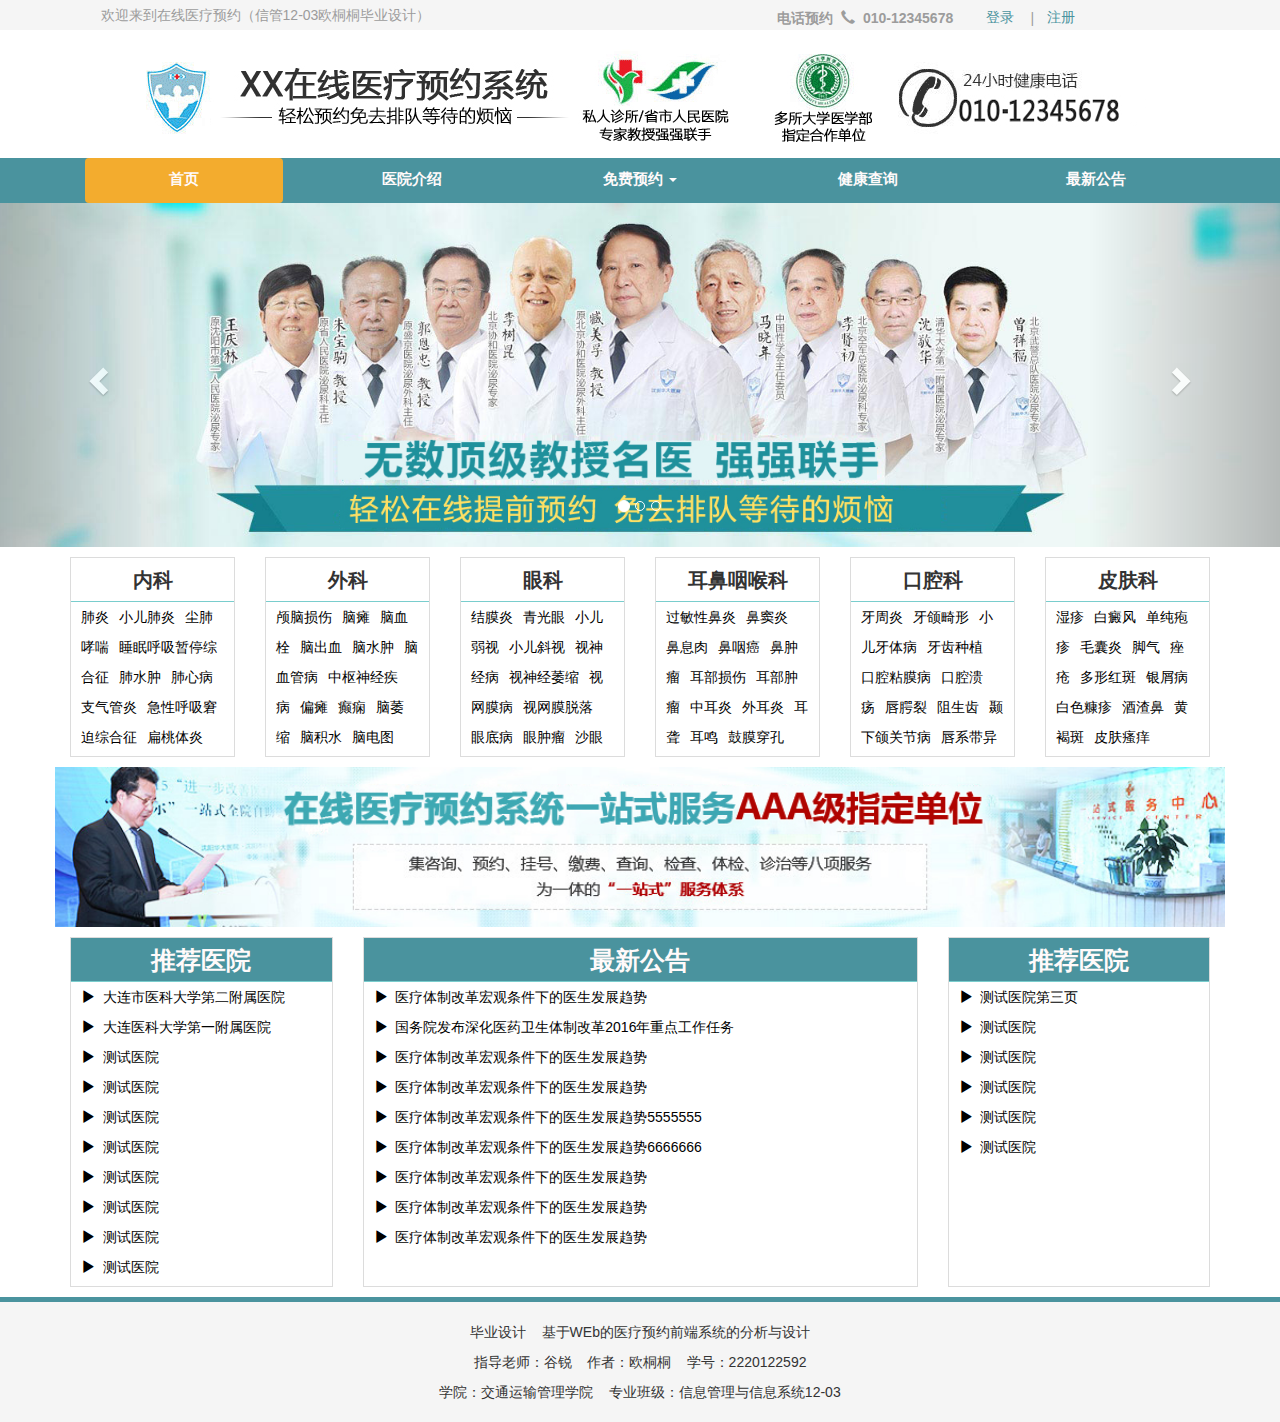
<file: index.html>
﻿<!DOCTYPE html>

<html>
<head>
<meta charset="gb2312">
<meta name="viewport" content="width=device-width, initial-scale=1">
<title>医疗预约系统</title>
<base target="_blank">
<link type="text/css" rel="stylesheet" href="style/bootstrap.min.css" />
<link type="text/css" rel="stylesheet" href="style/main.css" />
<link type="text/css" rel="stylesheet" href="style/index.css" />
<script type="text/javascript" src="js/jquery.min.js"></script>
<script type="text/javascript" src="js/bootstrap.min.js"></script>
<script type="text/javascript" src="js/index.js"></script>
<script type="text/javascript" src="js/login.js"></script>
<style>

</style>

</head>

<body>
<header>
	<div class="header_register">
		<div class="container">
			<div class="col-md-6 col-sm-6 hidden-sm hidden-xs text-left" id="welcome">&nbsp;&nbsp;&nbsp;&nbsp;欢迎来到在线医疗预约（信管12-03欧桐桐毕业设计）</div>
			<div class="col-md-6 col-sm-12 col-xs-12 text-center">
				<label id="phoneBook">&nbsp;&nbsp;&nbsp;&nbsp;电话预约&nbsp;&nbsp;<span class="glyphicon glyphicon-earphone" aria-hidden="true"></span>&nbsp;&nbsp;010-12345678&nbsp;&nbsp;&nbsp;&nbsp;</label>
				<button id="login" class="btn btn-link" data-toggle="modal" data-target=".bs-example-modal-lg">登录</button>
				|<button href="register.html" class="btn btn-link" id="rgst">注册</button>
			</div>
		</div>
	</div>
	<!--登录框-->
	<div class="modal fade bs-example-modal-lg" tabindex="-1" role="dialog" id="loginDiv">
	  <div class="modal-dialog modal-lg">
		<div class="modal-content">
		  <div class="login_box">
			<ul class="nav nav-tabs" id="loginTab">
				<li class="active"><a href="#loginDirectly">快速登录</a></li>
				<li><a href="#loginChecked">验证登录</a></li>
			</ul>
			<div class="tab-content">
				<center style="display:none" id="pswWrong"><p class="text-warning">用户名或密码错误请重试！</p></center>
				<div class="tab-pane active" id="loginDirectly">
					<img src="images/prompt.jpg" style="margin-bottom:10px;" />
					<form class="form-horizontal" id="directlyloginForm">
						<div class="form-group">
							<label for="inputName1" class="control-label w100">用户姓名</label>
							<input type="text" class="form-control w300" id="loginName1" placeholder="已注册的真实姓名" />
						</div>
						<div class="form-group">
							<label for="inputID1" class="control-label w100">身份证号</label>
							<input type="text" class="form-control w300" id="loginID1" placeholder="与用户姓名对应的身份证号码" />
						</div>
						<div class="form-group">
							<label for="inputPassword1" class="control-label w100">密码</label>
							<input type="password" class="form-control w300" id="loginPassword1" placeholder="正确的注册密码" />
						</div>
					</form>
					<div class="modal-footer">
						<button type="submit" class="btn btn-default" data-dismiss="modal">取消</button>
						<button type="submit" class="btn btn-default rgst_button" id="loginBtn1">登录</button>
					</div>
				</div>
				<div class="tab-pane" id="loginChecked">
					<img src="images/prompt.jpg" style="margin-bottom:10px;"/>
					<form class="form-horizontal" id="checkLoginForm">
						<div class="form-group">
							<label for="inputName2" class="control-label w100">用户姓名</label>
							<input type="text" class="form-control w300" id="loginName2" placeholder="已注册的真实姓名" />
						</div>
						<div class="form-group">
							<label for="inputID2" class="control-label w100">身份证号</label>
							<input type="text" class="form-control w300" id="loginID2" placeholder="与用户姓名对应的身份证号码" />
						</div>
						<div class="form-group">
							<label for="inputPhone" class="control-label w100">手机号码</label>
							<input type="text" class="form-control w300" id="loginPhone" placeholder="与证件绑定的手机号码" />
						</div>
						<div class="form-group">
							<label for="checkPhone" class="control-label w100">验证码</label>
							<input type="text" class="form-control" style="width:135px;margin-left:30px;float:left" id="loginCheckCode" />
							<button type="submit" class="btn btn-default" style="color:blue;" placeholder="手机短信收到的验证码">发送验证码</button>
						</div>
					</form>
					<div class="modal-footer">
						<button type="submit" class="btn btn-default" data-dismiss="modal">取消</button>
						<button type="submit" class="btn btn-default rgst_button" id="loginBtn2">登录</button>
					</div>
				</div>							
			</div>
		  </div>
		  
		</div>
	  </div>
	</div>
	
	<div class="header_ad">
		<img class="img-responsive center-block" src="images/logo.png" />
	</div>
</header>

<nav class="root_nav">
	<div class="container">
	<ul class="nav nav-pills nav-justified">
        <li class="col-sm-3"><a href="index.html" title="首页" class="active">首页</a></li>
        <li class="col-sm-3"><a href="hospitals.html" title="医院介绍">医院介绍</a></li>
        <li class="col-sm-3">
			<a class="dropdown-toggle" data-toggle="dropdown" href="booking.html" role="button" aria-haspopup="true" aria-expanded="false">
			  免费预约
			  <span class="caret"></span>
			</a>
			<ul class="dropdown-menu">
				<li role="presentation"><a href="hospitals.html" style="color:black;">按医院预约</a></li>
				<li role="presentation"><a href="disease.html" style="color:black;">按疾病预约</a></li>
			</ul>
		</li>
        <li class="col-sm-3"><a href="disease.html" title="健康查询">健康查询</a></li>
        <li class="col-sm-3"><a href="announcement.html" title="最新公告">最新公告</a></li>
	</ul>
	</div>
</nav>
<div id="nav_ads" class="carousel slide" data-ride="carousel" style="margin-bottom:10px;">
  <!-- Indicators -->
  <ol class="carousel-indicators">
    <li data-target="#nav_ads" data-slide-to="0" class="active"></li>
    <li data-target="#nav_ads" data-slide-to="1"></li>
    <li data-target="#nav_ads" data-slide-to="2"></li>
  </ol>
  <!-- Wrapper for slides -->
  <div class="carousel-inner" role="listbox">
    <div class="item active">
      <img src="images/banner1.jpg" alt="...">
      <!--<div class="carousel-caption">
      </div>-->
    </div>
    <div class="item">
      <img src="images/banner2.jpg" alt="...">
    </div>
    <div class="item">
         <img src="images/banner3.jpg" alt="Third slide">
      </div>
  </div>
  <!-- Controls -->
  <a class="left carousel-control" href="#nav_ads" role="button" data-slide="prev">
    <span class="glyphicon glyphicon-chevron-left" aria-hidden="true"></span>
    <span class="sr-only">Previous</span>
  </a>
  <a class="right carousel-control" href="#nav_ads" role="button" data-slide="next">
    <span class="glyphicon glyphicon-chevron-right" aria-hidden="true"></span>
    <span class="sr-only">Next</span>
  </a>
</div>

<div class="container">
	<div class="row" id="oAd"><!--office & disease-->
		<!--
		<div class="col-md-2 hidden-xs hidden-sm">
			<div class="keshi">
				<div class="keshi_header">内科</div>
				<div class="keshi_content">
					<a href="#">病病病</a><a href="#">病病病</a>
					<a href="#">病病病</a><a href="#">病病病</a>
					<a href="#">病病病</a><a href="#">病病病</a>
					<a href="#">病病病</a><a href="#">病病病</a>
					<a href="#">病病病</a><a href="#">病病病</a>
				</div>
			</div>
		</div>*6
		-->	
	</div>	
	<div class="row">
		<img src="images/gg.jpg" alt="这是一则广告" style="width:100%;margin-bottom:10px;" />
	</div>	
	<div class="row">  
		<div class="col-md-3">
			<div class="aside_box">
				<div class="aside_header">推荐医院</div>
				<div class="aside_content" id="sHspt"><!--suggested hospital-->
					推荐医院
				</div>
			</div>
		</div>
		<div class="col-md-6">
			<div class="aside_box">
				<div class="aside_header">最新公告</div>
				<div class="aside_content" id="announce"><!--announcement-->
					最新公告
				</div>
			</div>
		</div>
		<div class="col-md-3 hidden-sm hidden-xs">
			<div class="aside_box">
				<div class="aside_header">推荐医院</div>
				<div class="aside_content" id="sHspt2"><!--suggested hospital-->
					推荐医院
				</div>
			</div>
		</div>
	</div>
</div>
<div class="cut-off-line"></div>
<footer>
<p>毕业设计&nbsp;&nbsp;&nbsp;&nbsp;基于WEb的医疗预约前端系统的分析与设计</p>
<p>指导老师：谷锐&nbsp;&nbsp;&nbsp;&nbsp;作者：欧桐桐&nbsp;&nbsp;&nbsp;&nbsp;学号：2220122592</p>
<p>学院：交通运输管理学院&nbsp;&nbsp;&nbsp;&nbsp;专业班级：信息管理与信息系统12-03</p>
</footer>
</body>

</html>
</file>
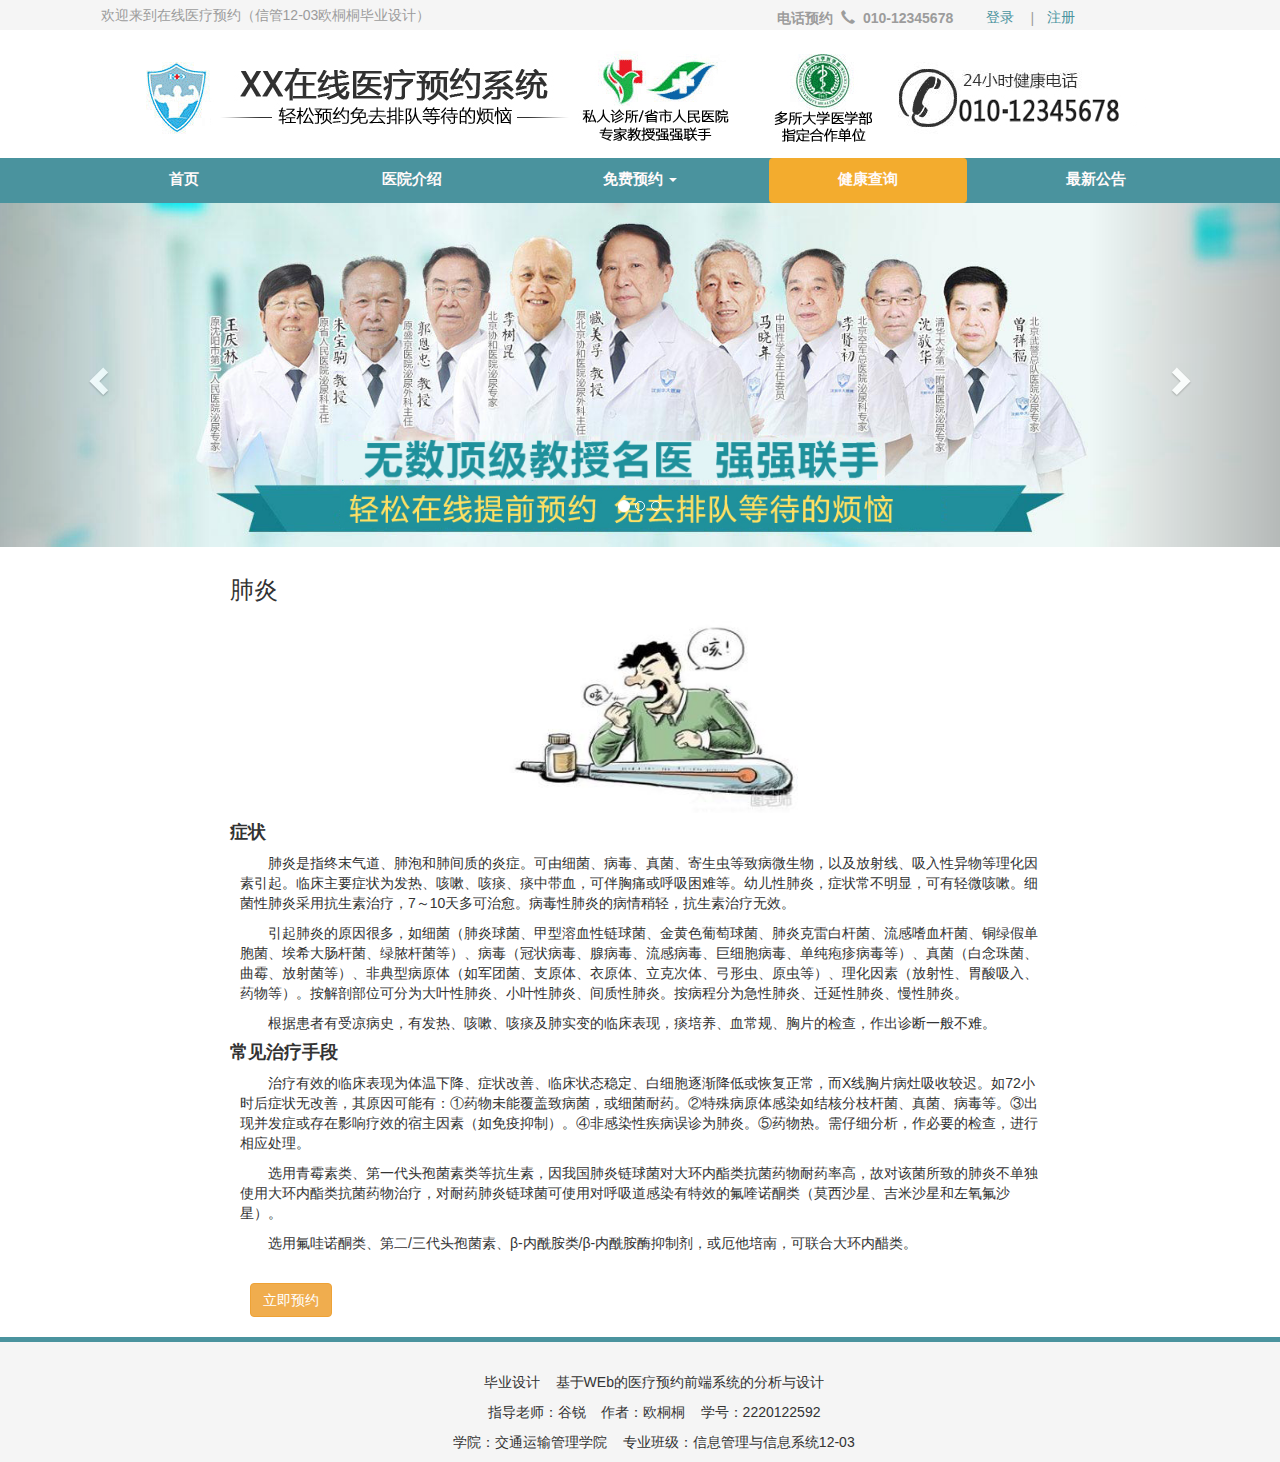
<file: adisease.html>
﻿<!DOCTYPE html>

<html>
<head>
<meta charset="gb2312">
<meta name="viewport" content="width=device-width, initial-scale=1">
<title>健康查询</title>
<base target="_blank">
<link type="text/css" rel="stylesheet" href="style/bootstrap.min.css" />
<link type="text/css" rel="stylesheet" href="style/main.css" />
<script type="text/javascript" src="js/jquery.min.js"></script>
<script type="text/javascript" src="js/bootstrap.min.js"></script>
<script type="text/javascript" src="js/adisease.js"></script>
<script type="text/javascript" src="js/login.js"></script>
<style>
	p{
		margin:10px;
		text-indent:2em;
	}
	#dis_img{
		width:320px;
		height:200px;
		display:block;
		margin-left:auto;
		margin-right:auto;
	}
</style>
</head>

<body>
<header>
	<div class="header_register">
		<div class="container">
			<div class="col-md-6 col-sm-6 hidden-sm hidden-xs text-left" id="welcome">&nbsp;&nbsp;&nbsp;&nbsp;欢迎来到在线医疗预约（信管12-03欧桐桐毕业设计）</div>
			<div class="col-md-6 col-sm-12 col-xs-12 text-center">
				<label id="phoneBook">&nbsp;&nbsp;&nbsp;&nbsp;电话预约&nbsp;&nbsp;<span class="glyphicon glyphicon-earphone" aria-hidden="true"></span>&nbsp;&nbsp;010-12345678&nbsp;&nbsp;&nbsp;&nbsp;</label>
				<button id="login" class="btn btn-link" data-toggle="modal" data-target=".bs-example-modal-lg">登录</button>
				|<button href="register.html" class="btn btn-link" id="rgst">注册</button>
			</div>
		</div>
	</div>
	<!--登录框-->
	<div class="modal fade bs-example-modal-lg" tabindex="-1" role="dialog" id="loginDiv">
	  <div class="modal-dialog modal-lg">
		<div class="modal-content">
		  <div class="login_box">
			<ul class="nav nav-tabs" id="loginTab">
				<li class="active"><a href="#loginDirectly">快速登录</a></li>
				<li><a href="#loginChecked">验证登录</a></li>
			</ul>
			<div class="tab-content">
				<center style="display:none" id="pswWrong"><p class="text-warning">用户名或密码错误请重试！</p></center>
				<div class="tab-pane active" id="loginDirectly">
					<img src="images/prompt.jpg" style="margin-bottom:10px;" />
					<form class="form-horizontal" id="directlyloginForm">
						<div class="form-group">
							<label for="inputName1" class="control-label w100">用户姓名</label>
							<input type="text" class="form-control w300" id="loginName1" placeholder="已注册的真实姓名" />
						</div>
						<div class="form-group">
							<label for="inputID1" class="control-label w100">身份证号</label>
							<input type="text" class="form-control w300" id="loginID1" placeholder="与用户姓名对应的身份证号码" />
						</div>
						<div class="form-group">
							<label for="inputPassword1" class="control-label w100">密码</label>
							<input type="password" class="form-control w300" id="loginPassword1" placeholder="正确的注册密码" />
						</div>
					</form>
					<div class="modal-footer">
						<button type="submit" class="btn btn-default" data-dismiss="modal">取消</button>
						<button type="submit" class="btn btn-default rgst_button" id="loginBtn1">登录</button>
					</div>
				</div>
				<div class="tab-pane" id="loginChecked">
					<img src="images/prompt.jpg" style="margin-bottom:10px;"/>
					<form class="form-horizontal" id="checkLoginForm">
						<div class="form-group">
							<label for="inputName2" class="control-label w100">用户姓名</label>
							<input type="text" class="form-control w300" id="loginName2" placeholder="已注册的真实姓名" />
						</div>
						<div class="form-group">
							<label for="inputID2" class="control-label w100">身份证号</label>
							<input type="text" class="form-control w300" id="loginID2" placeholder="与用户姓名对应的身份证号码" />
						</div>
						<div class="form-group">
							<label for="inputPhone" class="control-label w100">手机号码</label>
							<input type="text" class="form-control w300" id="loginPhone" placeholder="与证件绑定的手机号码" />
						</div>
						<div class="form-group">
							<label for="checkPhone" class="control-label w100">验证码</label>
							<input type="text" class="form-control" style="width:135px;margin-left:30px;float:left" id="loginCheckCode" />
							<button type="submit" class="btn btn-default" style="color:blue;" placeholder="手机短信收到的验证码">发送验证码</button>
						</div>
					</form>
					<div class="modal-footer">
						<button type="submit" class="btn btn-default" data-dismiss="modal">取消</button>
						<button type="submit" class="btn btn-default rgst_button" id="loginBtn2">登录</button>
					</div>
				</div>							
			</div>
		  </div>
		  
		</div>
	  </div>
	</div>
	
	<div class="header_ad">
		<img class="img-responsive center-block" src="images/logo.png" />
	</div>
</header>
<nav class="root_nav">
	<div class="container">
	<ul class="nav nav-pills nav-justified">
        <li class="col-sm-3"><a href="index.html" title="首页">首页</a></li>
        <li class="col-sm-3"><a href="hospitals.html" title="医院介绍">医院介绍</a></li>
        <li class="col-sm-3">
			<a class="dropdown-toggle" data-toggle="dropdown" href="booking.html" role="button" aria-haspopup="true" aria-expanded="false">
			  免费预约
			  <span class="caret"></span>
			</a>
			<ul class="dropdown-menu">
				<li role="presentation"><a href="hospitals.html" style="color:black;">按医院预约</a></li>
				<li role="presentation"><a href="disease.html" style="color:black;">按疾病预约</a></li>
			</ul>
		</li>
        <li class="col-sm-3"><a href="disease.html" title="健康查询" class="active">健康查询</a></li>
        <li class="col-sm-3"><a href="announcement.html" title="最新公告">最新公告</a></li>
	</ul>
	</div>
</nav> 
<div id="nav_ads" class="carousel slide" data-ride="carousel" style="margin-bottom:10px;">
  <!-- Indicators -->
  <ol class="carousel-indicators">
    <li data-target="#nav_ads" data-slide-to="0" class="active"></li>
    <li data-target="#nav_ads" data-slide-to="1"></li>
    <li data-target="#nav_ads" data-slide-to="2"></li>
  </ol>
  <!-- Wrapper for slides -->
  <div class="carousel-inner" role="listbox">
    <div class="item active">
      <img src="images/banner1.jpg" alt="...">
      <!--<div class="carousel-caption">
      </div>-->
    </div>
    <div class="item">
      <img src="images/banner2.jpg" alt="...">
    </div>
    <div class="item">
         <img src="images/banner3.jpg" alt="Third slide">
      </div>
  </div>
  <!-- Controls -->
  <a class="left carousel-control" href="#nav_ads" role="button" data-slide="prev">
    <span class="glyphicon glyphicon-chevron-left" aria-hidden="true"></span>
    <span class="sr-only">Previous</span>
  </a>
  <a class="right carousel-control" href="#nav_ads" role="button" data-slide="next">
    <span class="glyphicon glyphicon-chevron-right" aria-hidden="true"></span>
    <span class="sr-only">Next</span>
  </a>
</div>

<div class="container" style="max-width:850px">
	<h3 id="disName">疾病名称</h3>
	<img src="#" id="dis_img" />
	<h4><b>症状</b></h4>
	<div id="intro">
		疾病简介
	</div>
	<h4><b>常见治疗手段</b></h4>
	<div id="medicare">
		治疗手段
    </div>
	<button class="btn btn-warning" style="margin:20px" id='book'>立即预约</button>
</div>

<div class="cut-off-line"></div>

<footer>
<p>毕业设计&nbsp;&nbsp;&nbsp;&nbsp;基于WEb的医疗预约前端系统的分析与设计</p>
<p>指导老师：谷锐&nbsp;&nbsp;&nbsp;&nbsp;作者：欧桐桐&nbsp;&nbsp;&nbsp;&nbsp;学号：2220122592</p>
<p>学院：交通运输管理学院&nbsp;&nbsp;&nbsp;&nbsp;专业班级：信息管理与信息系统12-03</p>
</footer>

</body>

</html>
</file>
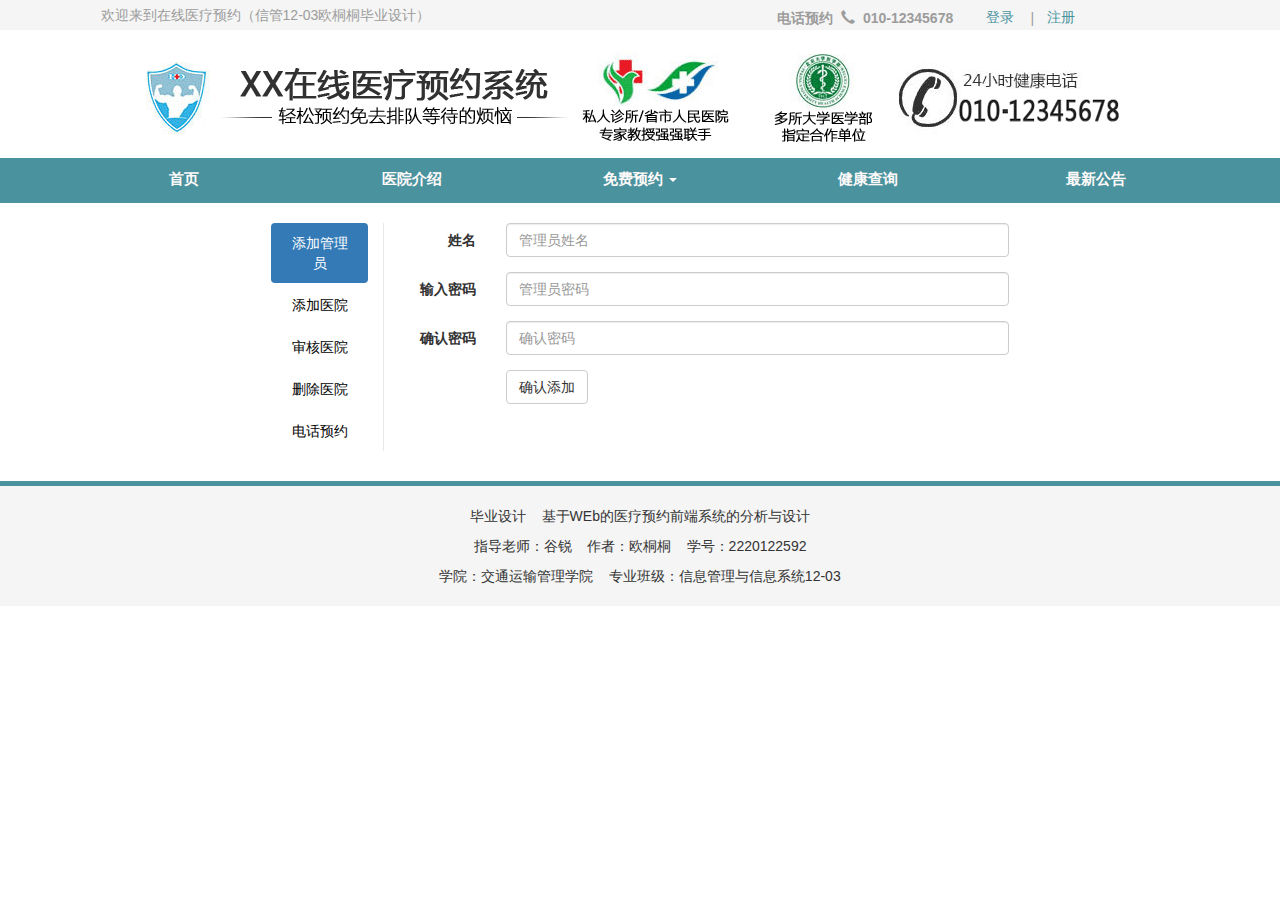
<file: admin.html>
﻿<!DOCTYPE html>

<html>
<head>
<meta charset="gb2312">
<meta name="viewport" content="width=device-width, initial-scale=1">
<title>管理员</title>
<base target="_blank">
<link type="text/css" rel="stylesheet" href="style/bootstrap.min.css" />
<link type="text/css" rel="stylesheet" href="style/main.css" />
<script type="text/javascript" src="js/jquery.min.js"></script>
<script type="text/javascript" src="js/bootstrap.min.js"></script>
<script type="text/javascript" src="js/login.js"></script>
<script type="text/javascript" src="js/admin.js"></script>
</head>

<body>
<header>
	<div class="header_register">
		<div class="container">
			<div class="col-md-6 col-sm-6 hidden-sm hidden-xs text-left" id="welcome">&nbsp;&nbsp;&nbsp;&nbsp;欢迎来到在线医疗预约（信管12-03欧桐桐毕业设计）</div>
			<div class="col-md-6 col-sm-12 col-xs-12 text-center">
				<label id="phoneBook">&nbsp;&nbsp;&nbsp;&nbsp;电话预约&nbsp;&nbsp;<span class="glyphicon glyphicon-earphone" aria-hidden="true"></span>&nbsp;&nbsp;010-12345678&nbsp;&nbsp;&nbsp;&nbsp;</label>
				<button id="login" class="btn btn-link" data-toggle="modal" data-target=".bs-example-modal-lg">登录</button>
				|<button href="register.html" class="btn btn-link" id="rgst">注册</button>
			</div>
		</div>
	</div>
	<!--登录框-->
	<div class="modal fade bs-example-modal-lg" tabindex="-1" role="dialog" id="loginDiv">
	  <div class="modal-dialog modal-lg">
		<div class="modal-content">
		  <div class="login_box">
			<ul class="nav nav-tabs" id="loginTab">
				<li class="active"><a href="#loginDirectly">快速登录</a></li>
				<li><a href="#loginChecked">验证登录</a></li>
			</ul>
			<div class="tab-content">
				<center style="display:none" id="pswWrong"><p class="text-warning">用户名或密码错误请重试！</p></center>
				<div class="tab-pane active" id="loginDirectly">
					<img src="images/prompt.jpg" style="margin-bottom:10px;" />
					<form class="form-horizontal" id="directlyloginForm">
						<div class="form-group">
							<label for="inputName1" class="control-label w100">用户姓名</label>
							<input type="text" class="form-control w300" id="loginName1" placeholder="已注册的真实姓名" />
						</div>
						<div class="form-group">
							<label for="inputID1" class="control-label w100">身份证号</label>
							<input type="text" class="form-control w300" id="loginID1" placeholder="与用户姓名对应的身份证号码" />
						</div>
						<div class="form-group">
							<label for="inputPassword1" class="control-label w100">密码</label>
							<input type="password" class="form-control w300" id="loginPassword1" placeholder="正确的注册密码" />
						</div>
					</form>
					<div class="modal-footer">
						<button type="submit" class="btn btn-default" data-dismiss="modal">取消</button>
						<button type="submit" class="btn btn-default rgst_button" id="loginBtn1">登录</button>
					</div>
				</div>
				<div class="tab-pane" id="loginChecked">
					<img src="images/prompt.jpg" style="margin-bottom:10px;"/>
					<form class="form-horizontal" id="checkLoginForm">
						<div class="form-group">
							<label for="inputName2" class="control-label w100">用户姓名</label>
							<input type="text" class="form-control w300" id="loginName2" placeholder="已注册的真实姓名" />
						</div>
						<div class="form-group">
							<label for="inputID2" class="control-label w100">身份证号</label>
							<input type="text" class="form-control w300" id="loginID2" placeholder="与用户姓名对应的身份证号码" />
						</div>
						<div class="form-group">
							<label for="inputPhone" class="control-label w100">手机号码</label>
							<input type="text" class="form-control w300" id="loginPhone" placeholder="与证件绑定的手机号码" />
						</div>
						<div class="form-group">
							<label for="checkPhone" class="control-label w100">验证码</label>
							<input type="text" class="form-control" style="width:135px;margin-left:30px;float:left" id="loginCheckCode" />
							<button type="submit" class="btn btn-default" style="color:blue;" placeholder="手机短信收到的验证码">发送验证码</button>
						</div>
					</form>
					<div class="modal-footer">
						<button type="submit" class="btn btn-default" data-dismiss="modal">取消</button>
						<button type="submit" class="btn btn-default rgst_button" id="loginBtn2">登录</button>
					</div>
				</div>							
			</div>
		  </div>
		  
		</div>
	  </div>
	</div>
	
	<div class="header_ad">
		<img class="img-responsive center-block" src="images/logo.png" />
	</div>
</header>
<nav class="root_nav">
	<div class="container">
	<ul class="nav nav-pills nav-justified">
        <li class="col-sm-3"><a href="index.html" title="首页">首页</a></li>
        <li class="col-sm-3"><a href="hospitals.html" title="医院介绍">医院介绍</a></li>
        <li class="col-sm-3">
			<a class="dropdown-toggle" data-toggle="dropdown" href="booking.html" role="button" aria-haspopup="true" aria-expanded="false">
			  免费预约
			  <span class="caret"></span>
			</a>
			<ul class="dropdown-menu">
				<li role="presentation"><a href="hospitals.html" style="color:black;">按医院预约</a></li>
				<li role="presentation"><a href="disease.html" style="color:black;">按疾病预约</a></li>
			</ul>
		</li>
        <li class="col-sm-3"><a href="disease.html" title="健康查询">健康查询</a></li>
        <li class="col-sm-3"><a href="announcement.html" title="最新公告">最新公告</a></li>
	</ul>
	</div>
</nav>

<div class="container" style="width:60%;margin-top:20px;margin-bottom:30px;">
<div class="row">
	<div class="col-md-2 col-lg-2" style="border-right:solid 1px #E8E8E8;text-align:center">
		<ul class="nav nav-pills nav-stacked" id="addTab">
			<li class="active"><a href="#addAdmin">添加管理员</a></li>
			<li><a href="#addHospital">添加医院</a></li>
			<li><a href="#checkHospital">审核医院</a></li>
			<li><a href="#deleteHospital">删除医院</a></li>
			<li><a href="#addPhone">电话预约</a></li>
		</ul>
	</div>	
	<div class="col-md-10 col-lg-10">
		<div class="tab-content">
			<div role="tabpanel" class="tab-pane active" id="addAdmin">
				<form class="form-horizontal" id="addAdminForm">
				  <div class="form-group">
					<label for="inputAName" class="col-sm-2 control-label">姓名</label>
					<div class="col-sm-10">
					  <input type="email" class="form-control" id="inputAName" placeholder="管理员姓名">
					</div>
				  </div>
				  <div class="form-group">
					<label for="inputAPassword" class="col-sm-2 control-label">输入密码</label>
					<div class="col-sm-10">
					  <input type="password" class="form-control" id="inputAPassword" placeholder="管理员密码">
					</div>
				  </div>
				  <div class="form-group">
					<label for="checkAPassword" class="col-sm-2 control-label">确认密码</label>
					<div class="col-sm-10">
					  <input type="password" class="form-control" id="checkAPassword" placeholder="确认密码">
					</div>
				  </div>
				  <div class="form-group">
					<div class="col-sm-offset-2 col-sm-10">
					  <button type="submit" class="btn btn-default">确认添加</button>
					</div>
				  </div>
				</form>
			</div>
		
			<div role="tabpanel" class="tab-pane" id="addHospital">
				<form class="form-horizontal" id="addHospitalForm">
				  <div class="form-group">
					<label for="inputHName" class="col-sm-2 control-label">医院名称</label>
					<div class="col-sm-10">
					  <input type="email" class="form-control" id="inputHName" placeholder="医院名称">
					</div>
				  </div>
				  <div class="form-group">
					<label for="inputHPassword" class="col-sm-2 control-label">输入密码</label>
					<div class="col-sm-10">
					  <input type="password" class="form-control" id="inputHPassword" placeholder="设置初始密码">
					</div>
				  </div>
				  <div class="form-group">
					<label for="checkHPassword" class="col-sm-2 control-label">确认密码</label>
					<div class="col-sm-10">
					  <input type="password" class="form-control" id="checkHPassword" placeholder="确认密码">
					</div>
				  </div>
				  <div class="form-group">
					<label for="inputAddress" class="col-sm-2 control-label">地址</label>
					<div class="col-sm-10">
					  <input type="password" class="form-control" id="inputAddress" placeholder="XX省XX市XX区XX路XX号">
					</div>
				  </div>
				  <div class="form-group">
					<label for="inputAddress" class="col-sm-2 control-label">电话号码</label>
					<div class="col-sm-10">
					  <input type="password" class="form-control" id="inputAddress" placeholder="010-12345678">
					</div>
				  </div>
				  <div class="form-group">
					<label for="inputRank" class="col-sm-2 control-label">医院等级</label>
					<div class="col-sm-10">
					  <input type="password" class="form-control" id="inputRank" placeholder="三级甲等">
					</div>
				  </div>
				  <div class="form-group">
					<label for="inputBtime" class="col-sm-2 control-label">放号时间</label>
					<div class="col-sm-10">
					  <input type="password" class="form-control" id="inputBtime" placeholder="09:00">
					</div>
				  </div>
				  <div class="form-group">
					<label for="inputRtime" class="col-sm-2 control-label">退号时间</label>
					<div class="col-sm-10">
					  <input type="password" class="form-control" id="inputRtime" placeholder="每天14:30">
					</div>
				  </div>
				  <div class="form-group">
					<label for="inputPeriod" class="col-sm-2 control-label">预约周期</label>
					<div class="col-sm-10">
					  <input type="password" class="form-control" id="inputPeriod" placeholder="7">
					</div>
				  </div><div class="form-group">
					<label for="inputNum" class="col-sm-2 control-label">预约数量</label>
					<div class="col-sm-10">
					  <input type="password" class="form-control" id="inputNum" placeholder="45">
					</div>
				  </div>
				  <div class="form-group">
					<label for="inputIntro" class="col-sm-2 control-label">医院介绍</label>
					<div class="col-sm-10">
					  <textarea class="form-control" rows="3" id="inputIntro"></textarea>
					</div>
				  </div>
				  <div class="form-group">
					<label for="inputRule" class="col-sm-2 control-label">预约规则</label>
					<div class="col-sm-10">
					  <textarea class="form-control" rows="3" id="inputRule"></textarea>
					</div>
				  </div>
				  <div class="form-group">
					<label for="exampleInputFile" class="col-sm-2 control-label">添加照片（不超过三张）</label>
					<div class="col-sm-10">
					  <input type="file" id="exampleInputFile" />
					</div>
				  </div>
				  <div class="form-group">
					<div class="col-sm-offset-2 col-sm-10">
					  <button type="submit" class="btn btn-default">确认添加</button>
					</div>
				  </div>
				</form>
			</div>
			
			<div role="tabpanel" class="tab-pane" id="checkHospital">
				<form class="form-horizontal">
				  <div class="form-group">
					<label for="inputCName" class="col-sm-2 control-label">医院名称</label>
					<div class="col-sm-10">
					  <input type="text" class="form-control" id="inputCName" />
					</div>
				  </div>
				  <div class="form-group">
					<label for="inputCAddress" class="col-sm-2 control-label">地址</label>
					<div class="col-sm-10">
					  <input type="text" class="form-control" id="inputCAddress" />
					</div>
				  </div>
				  <div class="form-group">
					<label for="inputCPhone" class="col-sm-2 control-label">电话号码</label>
					<div class="col-sm-10">
					  <input type="text" class="form-control" id="inputCPhone" />
					</div>
				  </div>
				  <div class="form-group">
					<label for="inputCRank" class="col-sm-2 control-label">医院等级</label>
					<div class="col-sm-10">
					  <input type="text" class="form-control" id="inputCRank" />
					</div>
				  </div>
				  <div class="form-group">
					<label for="inputCBtime" class="col-sm-2 control-label">放号时间</label>
					<div class="col-sm-10">
					  <input type="text" class="form-control" id="inputCBtime">
					</div>
				  </div>
				  <div class="form-group">
					<label for="inputCRtime" class="col-sm-2 control-label">退号时间</label>
					<div class="col-sm-10">
					  <input type="text" class="form-control" id="inputCRtime">
					</div>
				  </div>
				  <div class="form-group">
					<label for="inputCPeriod" class="col-sm-2 control-label">预约周期</label>
					<div class="col-sm-10">
					  <input type="text" class="form-control" id="inputCPeriod">
					</div>
				  </div><div class="form-group">
					<label for="inputCNum" class="col-sm-2 control-label">预约数量</label>
					<div class="col-sm-10">
					  <input type="text" class="form-control" id="inputCNum">
					</div>
				  </div>
				  <div class="form-group">
					<label for="inputCIntro" class="col-sm-2 control-label">医院介绍</label>
					<div class="col-sm-10">
					  <textarea class="form-control" rows="3" id="inputCIntro"></textarea>
					</div>
				  </div>
				  <div class="form-group">
					<label for="inputCRule" class="col-sm-2 control-label">预约规则</label>
					<div class="col-sm-10">
					  <textarea class="form-control" rows="3" id="inputCRule"></textarea>
					</div>
				  </div>
				  <div class="form-group">
					<label for="exampleInputFile" class="col-sm-2 control-label">添加照片</label>
					<div class="col-sm-10">
					  <img src="" id="InputImg" />
					</div>
				  </div>
				  <div class="form-group">
					<div class="col-sm-offset-2 col-sm-10">
					  <button type="submit" class="btn btn-default">通过</button>
					</div>
				  </div>
				  <hr/>
				  <div class="form-group">
					<label for="inputSggst" class="col-sm-2 control-label">审核不通过</label>
					<div class="col-sm-10">
					  <textarea class="form-control" rows="3" id="inputSggst"></textarea>
					</div>
				  </div>
				  <div class="form-group">
					<div class="col-sm-offset-2 col-sm-10">
						<button type="submit" class="btn btn-default">不通过原因</button>
					</div>
				  </div>
				</form>
			</div>
			
			<div role="tabpanel" class="tab-pane" id="deleteHospital">
				<table class="table">
					<thead>
						<tr>
						  <th>编号</th>
						  <th>医院名称</th>
						  <th>删除</th>
						</tr>
					</thead>
					<tbody id="deleteHsptsTb">
						<!--<tr>
						  <td>001</td>
						  <td>XXXX医院</td>
						  <td><button class="btn btn-link">删除</button></td>
						</tr>
						<tr>
						  <td>002</td>
						  <td>****医院</td>
						  <td><button class="btn btn-link">删除</button></td>
						</tr>-->
					</tbody>
				</table>
			
			</div>
			
			<div role="tabpanel" class="tab-pane" id="addPhone">
			</div>
	
		</div>
	</div>
</div>
</div>

<div class="cut-off-line">
</div>

<footer>
<p>毕业设计&nbsp;&nbsp;&nbsp;&nbsp;基于WEb的医疗预约前端系统的分析与设计</p>
<p>指导老师：谷锐&nbsp;&nbsp;&nbsp;&nbsp;作者：欧桐桐&nbsp;&nbsp;&nbsp;&nbsp;学号：2220122592</p>
<p>学院：交通运输管理学院&nbsp;&nbsp;&nbsp;&nbsp;专业班级：信息管理与信息系统12-03</p>
</footer>

</body>

</html>
</file>
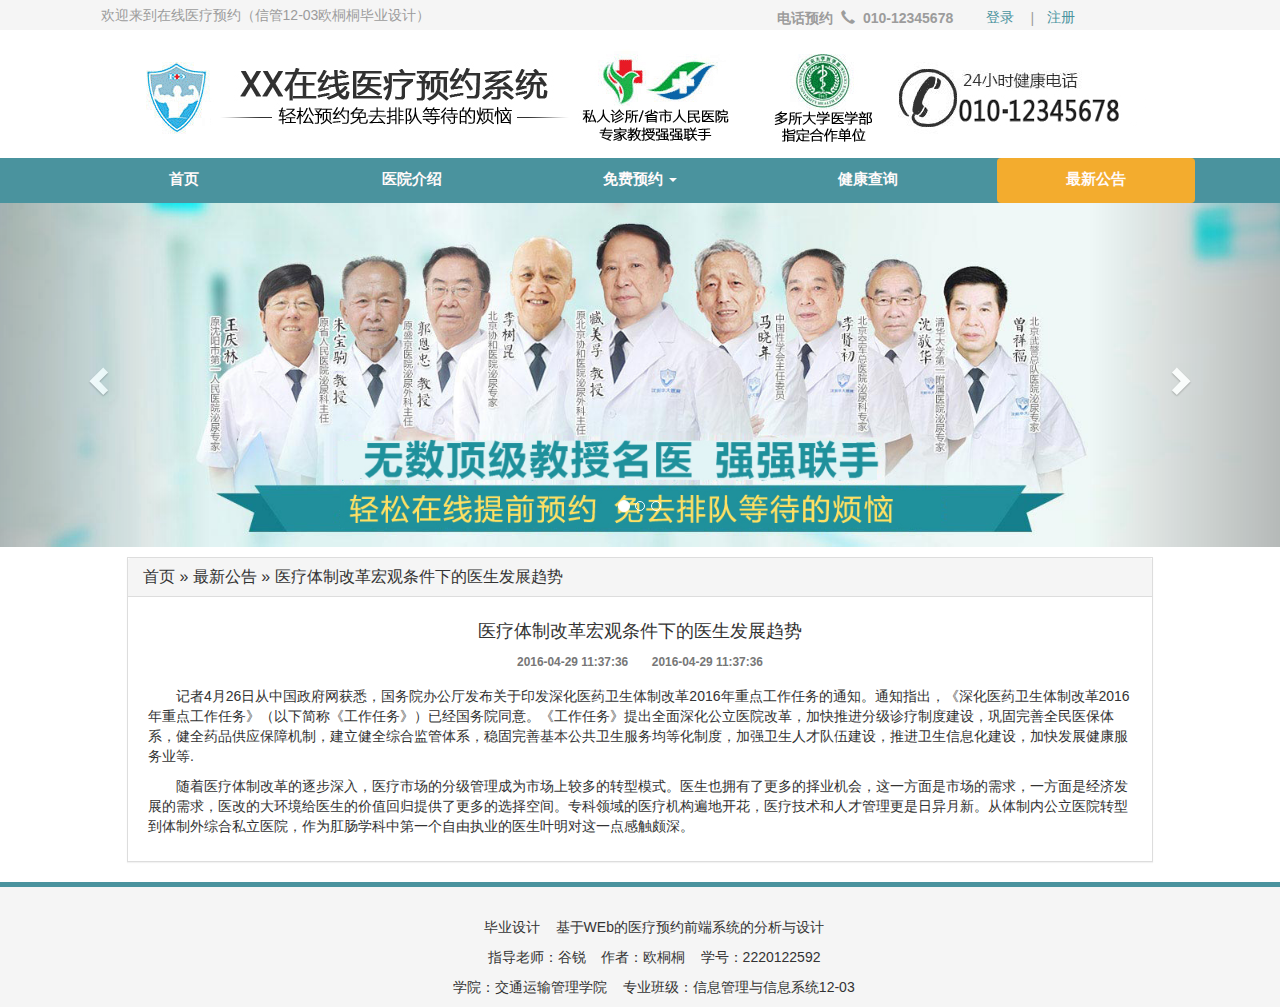
<file: announce.html>
﻿<!DOCTYPE html>
<html>
<head>
<meta charset="gb2312">
<meta name="viewport" content="width=device-width, initial-scale=1">
<title>最新公告</title>
<base target="_blank">
<link type="text/css" rel="stylesheet" href="style/bootstrap.min.css" />
<link type="text/css" rel="stylesheet" href="style/main.css" />
<link type="text/css" rel="stylesheet" href="style/announcement.css" />
<script type="text/javascript" src="js/jquery.min.js"></script>
<script type="text/javascript" src="js/bootstrap.min.js"></script>
<script type="text/javascript" src="js/announce.js"></script>
<script type="text/javascript" src="js/login.js"></script>
<style>
p{
	text-indent: 2em;
}
</style>
</head>

<body>
<header>
	<div class="header_register">
		<div class="container">
			<div class="col-md-6 col-sm-6 hidden-sm hidden-xs text-left" id="welcome">&nbsp;&nbsp;&nbsp;&nbsp;欢迎来到在线医疗预约（信管12-03欧桐桐毕业设计）</div>
			<div class="col-md-6 col-sm-12 col-xs-12 text-center">
				<label id="phoneBook">&nbsp;&nbsp;&nbsp;&nbsp;电话预约&nbsp;&nbsp;<span class="glyphicon glyphicon-earphone" aria-hidden="true"></span>&nbsp;&nbsp;010-12345678&nbsp;&nbsp;&nbsp;&nbsp;</label>
				<button id="login" class="btn btn-link" data-toggle="modal" data-target=".bs-example-modal-lg">登录</button>
				|<button href="register.html" class="btn btn-link" id="rgst">注册</button>
			</div>
		</div>
	</div>
	<!--登录框-->
	<div class="modal fade bs-example-modal-lg" tabindex="-1" role="dialog" id="loginDiv">
	  <div class="modal-dialog modal-lg">
		<div class="modal-content">
		  <div class="login_box">
			<ul class="nav nav-tabs" id="loginTab">
				<li class="active"><a href="#loginDirectly">快速登录</a></li>
				<li><a href="#loginChecked">验证登录</a></li>
			</ul>
			<div class="tab-content">
				<center style="display:none" id="pswWrong"><p class="text-warning">用户名或密码错误请重试！</p></center>
				<div class="tab-pane active" id="loginDirectly">
					<img src="images/prompt.jpg" style="margin-bottom:10px;" />
					<form class="form-horizontal" id="directlyloginForm">
						<div class="form-group">
							<label for="inputName1" class="control-label w100">用户姓名</label>
							<input type="text" class="form-control w300" id="loginName1" placeholder="已注册的真实姓名" />
						</div>
						<div class="form-group">
							<label for="inputID1" class="control-label w100">身份证号</label>
							<input type="text" class="form-control w300" id="loginID1" placeholder="与用户姓名对应的身份证号码" />
						</div>
						<div class="form-group">
							<label for="inputPassword1" class="control-label w100">密码</label>
							<input type="password" class="form-control w300" id="loginPassword1" placeholder="正确的注册密码" />
						</div>
					</form>
					<div class="modal-footer">
						<button type="submit" class="btn btn-default" data-dismiss="modal">取消</button>
						<button type="submit" class="btn btn-default rgst_button" id="loginBtn1">登录</button>
					</div>
				</div>
				<div class="tab-pane" id="loginChecked">
					<img src="images/prompt.jpg" style="margin-bottom:10px;"/>
					<form class="form-horizontal" id="checkLoginForm">
						<div class="form-group">
							<label for="inputName2" class="control-label w100">用户姓名</label>
							<input type="text" class="form-control w300" id="loginName2" placeholder="已注册的真实姓名" />
						</div>
						<div class="form-group">
							<label for="inputID2" class="control-label w100">身份证号</label>
							<input type="text" class="form-control w300" id="loginID2" placeholder="与用户姓名对应的身份证号码" />
						</div>
						<div class="form-group">
							<label for="inputPhone" class="control-label w100">手机号码</label>
							<input type="text" class="form-control w300" id="loginPhone" placeholder="与证件绑定的手机号码" />
						</div>
						<div class="form-group">
							<label for="checkPhone" class="control-label w100">验证码</label>
							<input type="text" class="form-control" style="width:135px;margin-left:30px;float:left" id="loginCheckCode" />
							<button type="submit" class="btn btn-default" style="color:blue;" placeholder="手机短信收到的验证码">发送验证码</button>
						</div>
					</form>
					<div class="modal-footer">
						<button type="submit" class="btn btn-default" data-dismiss="modal">取消</button>
						<button type="submit" class="btn btn-default rgst_button" id="loginBtn2">登录</button>
					</div>
				</div>							
			</div>
		  </div>
		  
		</div>
	  </div>
	</div>
	
	<div class="header_ad">
		<img class="img-responsive center-block" src="images/logo.png" />
	</div>
</header>
<nav class="root_nav">
	<div class="container">
	<ul class="nav nav-pills nav-justified">
        <li class="col-sm-3"><a href="index.html" title="首页">首页</a></li>
        <li class="col-sm-3"><a href="hospitals.html" title="医院介绍">医院介绍</a></li>
        <li class="col-sm-3">
			<a class="dropdown-toggle" data-toggle="dropdown" href="booking.html" role="button" aria-haspopup="true" aria-expanded="false">
			  免费预约
			  <span class="caret"></span>
			</a>
			<ul class="dropdown-menu">
				<li role="presentation"><a href="hospitals.html" style="color:black;">按医院预约</a></li>
				<li role="presentation"><a href="disease.html" style="color:black;">按疾病预约</a></li>
			</ul>
		</li>
        <li class="col-sm-3"><a href="disease.html" title="健康查询">健康查询</a></li>
        <li class="col-sm-3"><a href="announcement.html" title="最新公告" class="active">最新公告</a></li>
	</ul>
	</div>
</nav>
<div id="nav_ads" class="carousel slide" data-ride="carousel" style="margin-bottom:10px;">
  <!-- Indicators -->
  <ol class="carousel-indicators">
    <li data-target="#nav_ads" data-slide-to="0" class="active"></li>
    <li data-target="#nav_ads" data-slide-to="1"></li>
    <li data-target="#nav_ads" data-slide-to="2"></li>
  </ol>
  <!-- Wrapper for slides -->
  <div class="carousel-inner" role="listbox">
    <div class="item active">
      <img src="images/banner1.jpg" alt="...">
      <!--<div class="carousel-caption">
      </div>-->
    </div>
    <div class="item">
      <img src="images/banner2.jpg" alt="...">
    </div>
    <div class="item">
         <img src="images/banner3.jpg" alt="Third slide">
      </div>
  </div>
  <!-- Controls -->
  <a class="left carousel-control" href="#nav_ads" role="button" data-slide="prev">
    <span class="glyphicon glyphicon-chevron-left" aria-hidden="true"></span>
    <span class="sr-only">Previous</span>
  </a>
  <a class="right carousel-control" href="#nav_ads" role="button" data-slide="next">
    <span class="glyphicon glyphicon-chevron-right" aria-hidden="true"></span>
    <span class="sr-only">Next</span>
  </a>
</div>

<div class="container">
<div class="panel panel-default">
  <div class="panel-heading">
    <h5 class="panel-title" id="title1">首页 &raquo; 最新公告 &raquo; 标题</h5>
  </div>
  <div class="panel-body" >
	<div class="row" id="announces">
		<h4><center id="title2">标题</center></h4>
		<center>
			<label class="text-muted"><small id="time">时间&nbsp;&nbsp;&nbsp;</small></label>
			<label class="text-muted"><small id="author">&nbsp;&nbsp;&nbsp;作者</small></label>
		</center>
	    <div id="content">
		内容
		</div>
	</div>
  </div>
</div>
</div>


	
<div class="cut-off-line"></div>

<footer>
<p>毕业设计&nbsp;&nbsp;&nbsp;&nbsp;基于WEb的医疗预约前端系统的分析与设计</p>
<p>指导老师：谷锐&nbsp;&nbsp;&nbsp;&nbsp;作者：欧桐桐&nbsp;&nbsp;&nbsp;&nbsp;学号：2220122592</p>
<p>学院：交通运输管理学院&nbsp;&nbsp;&nbsp;&nbsp;专业班级：信息管理与信息系统12-03</p>
</footer>

</body>

</html>
</file>
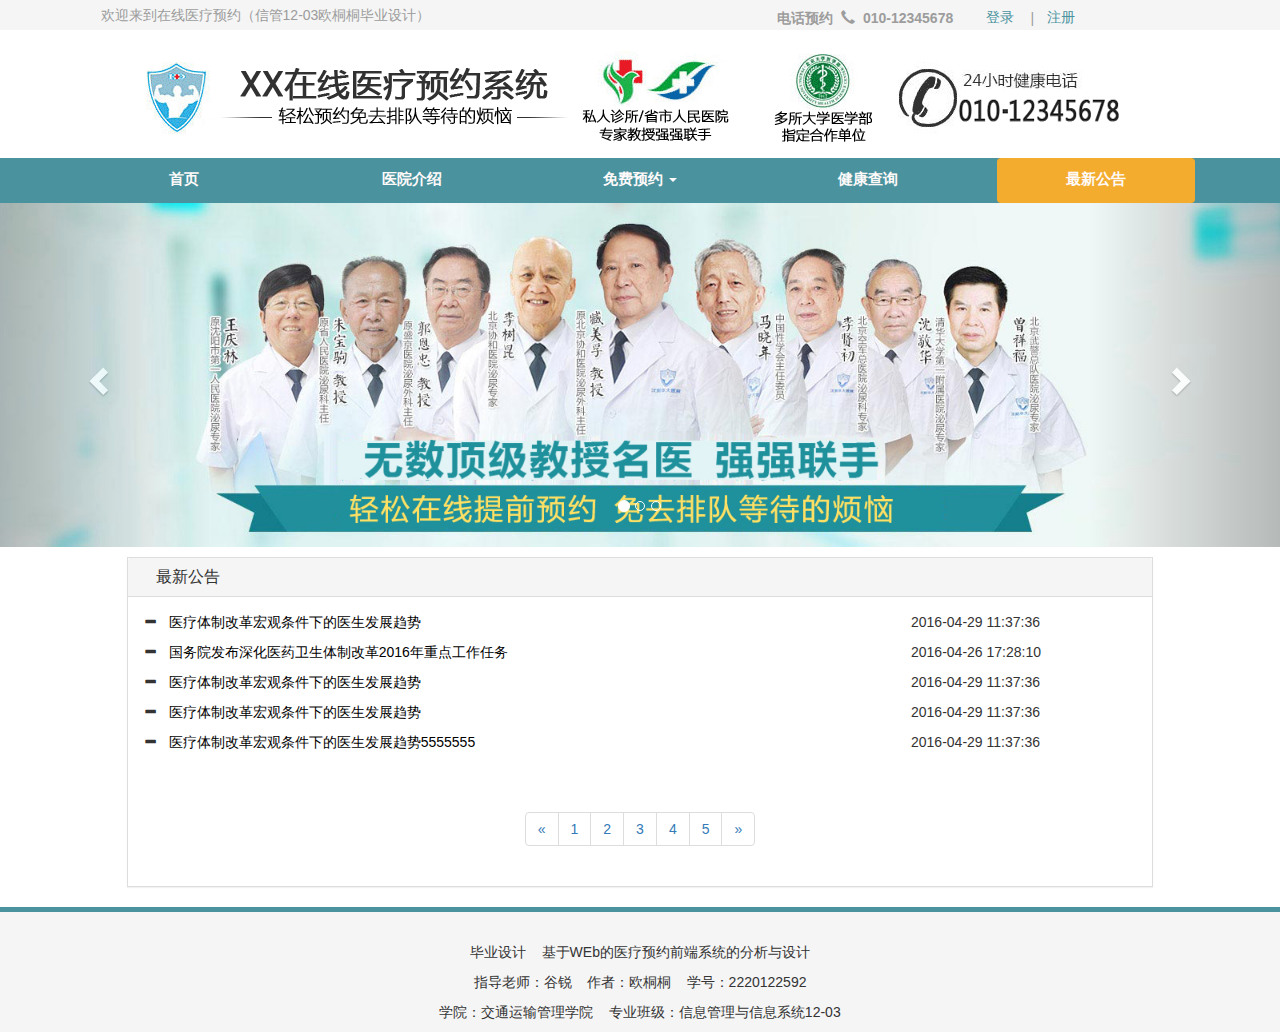
<file: announcement.html>
﻿<!DOCTYPE html>

<html>
<head>
<meta charset="gb2312">
<meta name="viewport" content="width=device-width, initial-scale=1">
<title>最新公告</title>
<base target="_blank">
<link type="text/css" rel="stylesheet" href="style/bootstrap.min.css" />
<link type="text/css" rel="stylesheet" href="style/main.css" />
<link type="text/css" rel="stylesheet" href="style/announcement.css" />
<script type="text/javascript" src="js/jquery.min.js"></script>
<script type="text/javascript" src="js/bootstrap.min.js"></script>
<script type="text/javascript" src="js/announcement.js"></script>
<script type="text/javascript" src="js/login.js"></script>
</head>

<body>
<header>
	<div class="header_register">
		<div class="container">
			<div class="col-md-6 col-sm-6 hidden-sm hidden-xs text-left" id="welcome">&nbsp;&nbsp;&nbsp;&nbsp;欢迎来到在线医疗预约（信管12-03欧桐桐毕业设计）</div>
			<div class="col-md-6 col-sm-12 col-xs-12 text-center">
				<label id="phoneBook">&nbsp;&nbsp;&nbsp;&nbsp;电话预约&nbsp;&nbsp;<span class="glyphicon glyphicon-earphone" aria-hidden="true"></span>&nbsp;&nbsp;010-12345678&nbsp;&nbsp;&nbsp;&nbsp;</label>
				<button id="login" class="btn btn-link" data-toggle="modal" data-target=".bs-example-modal-lg">登录</button>
				|<button href="register.html" class="btn btn-link" id="rgst">注册</button>
			</div>
		</div>
	</div>
	<!--登录框-->
	<div class="modal fade bs-example-modal-lg" tabindex="-1" role="dialog" id="loginDiv">
	  <div class="modal-dialog modal-lg">
		<div class="modal-content">
		  <div class="login_box">
			<ul class="nav nav-tabs" id="loginTab">
				<li class="active"><a href="#loginDirectly">快速登录</a></li>
				<li><a href="#loginChecked">验证登录</a></li>
			</ul>
			<div class="tab-content">
				<center style="display:none" id="pswWrong"><p class="text-warning">用户名或密码错误请重试！</p></center>
				<div class="tab-pane active" id="loginDirectly">
					<img src="images/prompt.jpg" style="margin-bottom:10px;" />
					<form class="form-horizontal" id="directlyloginForm">
						<div class="form-group">
							<label for="inputName1" class="control-label w100">用户姓名</label>
							<input type="text" class="form-control w300" id="loginName1" placeholder="已注册的真实姓名" />
						</div>
						<div class="form-group">
							<label for="inputID1" class="control-label w100">身份证号</label>
							<input type="text" class="form-control w300" id="loginID1" placeholder="与用户姓名对应的身份证号码" />
						</div>
						<div class="form-group">
							<label for="inputPassword1" class="control-label w100">密码</label>
							<input type="password" class="form-control w300" id="loginPassword1" placeholder="正确的注册密码" />
						</div>
					</form>
					<div class="modal-footer">
						<button type="submit" class="btn btn-default" data-dismiss="modal">取消</button>
						<button type="submit" class="btn btn-default rgst_button" id="loginBtn1">登录</button>
					</div>
				</div>
				<div class="tab-pane" id="loginChecked">
					<img src="images/prompt.jpg" style="margin-bottom:10px;"/>
					<form class="form-horizontal" id="checkLoginForm">
						<div class="form-group">
							<label for="inputName2" class="control-label w100">用户姓名</label>
							<input type="text" class="form-control w300" id="loginName2" placeholder="已注册的真实姓名" />
						</div>
						<div class="form-group">
							<label for="inputID2" class="control-label w100">身份证号</label>
							<input type="text" class="form-control w300" id="loginID2" placeholder="与用户姓名对应的身份证号码" />
						</div>
						<div class="form-group">
							<label for="inputPhone" class="control-label w100">手机号码</label>
							<input type="text" class="form-control w300" id="loginPhone" placeholder="与证件绑定的手机号码" />
						</div>
						<div class="form-group">
							<label for="checkPhone" class="control-label w100">验证码</label>
							<input type="text" class="form-control" style="width:135px;margin-left:30px;float:left" id="loginCheckCode" />
							<button type="submit" class="btn btn-default" style="color:blue;" placeholder="手机短信收到的验证码">发送验证码</button>
						</div>
					</form>
					<div class="modal-footer">
						<button type="submit" class="btn btn-default" data-dismiss="modal">取消</button>
						<button type="submit" class="btn btn-default rgst_button" id="loginBtn2">登录</button>
					</div>
				</div>							
			</div>
		  </div>
		  
		</div>
	  </div>
	</div>
	
	<div class="header_ad">
		<img class="img-responsive center-block" src="images/logo.png" />
	</div>
</header>
<nav class="root_nav">
	<div class="container">
	<ul class="nav nav-pills nav-justified">
        <li class="col-sm-3"><a href="index.html" title="首页">首页</a></li>
        <li class="col-sm-3"><a href="hospitals.html" title="医院介绍">医院介绍</a></li>
        <li class="col-sm-3">
			<a class="dropdown-toggle" data-toggle="dropdown" href="booking.html" role="button" aria-haspopup="true" aria-expanded="false">
			  免费预约
			  <span class="caret"></span>
			</a>
			<ul class="dropdown-menu">
				<li role="presentation"><a href="hospitals.html" style="color:black;">按医院预约</a></li>
				<li role="presentation"><a href="disease.html" style="color:black;">按疾病预约</a></li>
			</ul>
		</li>
        <li class="col-sm-3"><a href="disease.html" title="健康查询">健康查询</a></li>
        <li class="col-sm-3"><a href="announcement.html" title="最新公告" class="active">最新公告</a></li>
	</ul>
	</div>
</nav>
<div id="nav_ads" class="carousel slide" data-ride="carousel" style="margin-bottom:10px;">
  <!-- Indicators -->
  <ol class="carousel-indicators">
    <li data-target="#nav_ads" data-slide-to="0" class="active"></li>
    <li data-target="#nav_ads" data-slide-to="1"></li>
    <li data-target="#nav_ads" data-slide-to="2"></li>
  </ol>
  <!-- Wrapper for slides -->
  <div class="carousel-inner" role="listbox">
    <div class="item active">
      <img src="images/banner1.jpg" alt="...">
      <!--<div class="carousel-caption">
      </div>-->
    </div>
    <div class="item">
      <img src="images/banner2.jpg" alt="...">
    </div>
    <div class="item">
         <img src="images/banner3.jpg" alt="Third slide">
      </div>
  </div>
  <!-- Controls -->
  <a class="left carousel-control" href="#nav_ads" role="button" data-slide="prev">
    <span class="glyphicon glyphicon-chevron-left" aria-hidden="true"></span>
    <span class="sr-only">Previous</span>
  </a>
  <a class="right carousel-control" href="#nav_ads" role="button" data-slide="next">
    <span class="glyphicon glyphicon-chevron-right" aria-hidden="true"></span>
    <span class="sr-only">Next</span>
  </a>
</div>

<div class="container">
<div class="panel panel-default">
  <div class="panel-heading">
    <h3 class="panel-title">&nbsp;&nbsp;&nbsp;最新公告</h3>
  </div>
  <div class="panel-body" >
	<div class="row" id="announces">
	  <!--
	  <div class="col-md-9 col-sm-9"><span class="glyphicon glyphicon-minus"></span>&nbsp;&nbsp;&nbsp;<a href="#">第一条公告</a></div>
	  <div class="col-md-3 hidden-sm hidden-xs">2016年4月20日</div>
	  -->		 
	</div>
	<div style="text-align:center;margin-top:30px;">
		<ul class="pagination" id="page">
			<li>
				<a aria-label="Previous" onclick="pageUp()">
					<span aria-hidden="true">&laquo;</span>
				</a>
			</li>
			<!--<li><a href="#">1</a></li>
			<li><a href="#">2</a></li>
			<li>
				<a href="#" aria-label="Next">
					<span aria-hidden="true">&raquo;</span>
				</a>
			</li>-->
		</ul>
	</div>
  </div>
</div>
</div>


	
<div class="cut-off-line"></div>

<footer>
<p>毕业设计&nbsp;&nbsp;&nbsp;&nbsp;基于WEb的医疗预约前端系统的分析与设计</p>
<p>指导老师：谷锐&nbsp;&nbsp;&nbsp;&nbsp;作者：欧桐桐&nbsp;&nbsp;&nbsp;&nbsp;学号：2220122592</p>
<p>学院：交通运输管理学院&nbsp;&nbsp;&nbsp;&nbsp;专业班级：信息管理与信息系统12-03</p>
</footer>

</body>

</html>
</file>
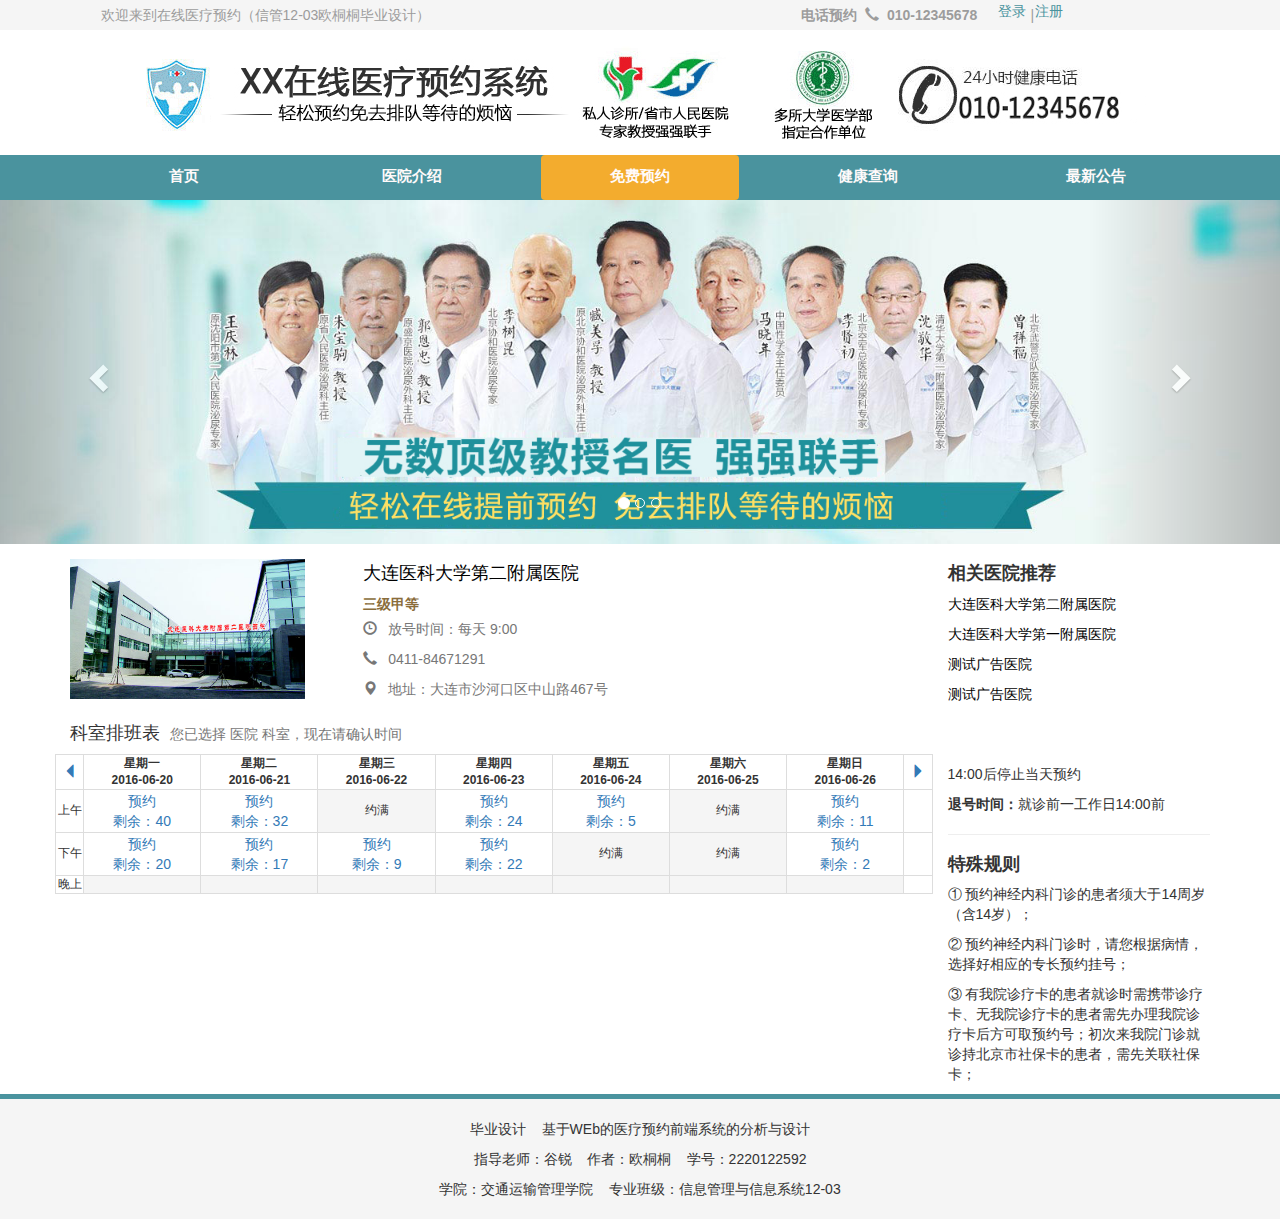
<file: book.html>
﻿<!DOCTYPE html>

<html>
<head>
<meta charset="gb2312">
<meta name="viewport" content="width=device-width, initial-scale=1">
<title>免费预约</title>
<base target="_blank">
<link type="text/css" rel="stylesheet" href="style/bootstrap.min.css" />
<link type="text/css" rel="stylesheet" href="style/main.css" />
<link type="text/css" rel="stylesheet" href="style/book.css" />
<script type="text/javascript" src="js/jquery.min.js"></script>
<script type="text/javascript" src="js/bootstrap.min.js"></script>
<script type="text/javascript" src="js/book.js"></script>
<script type="text/javascript" src="js/login.js"></script>

</head>

<body>
<header>
	<div class="header_register">
		<div class="container">
			<div class="col-md-6 col-sm-6 hidden-sm hidden-xs text-left" id="welcome">&nbsp;&nbsp;&nbsp;&nbsp;欢迎来到在线医疗预约（信管12-03欧桐桐毕业设计）</div>
			<div class="col-md-6 col-sm-12 col-xs-12 text-center">
				<label id="phoneBook">&nbsp;&nbsp;&nbsp;&nbsp;电话预约&nbsp;&nbsp;<span class="glyphicon glyphicon-earphone" aria-hidden="true"></span>&nbsp;&nbsp;010-12345678&nbsp;&nbsp;&nbsp;&nbsp;</label>
				<button id="login" class="btn btn-link" data-toggle="modal" data-target=".bs-example-modal-lg">登录</button>
				|<button href="register.html" class="btn btn-link" id="rgst">注册</button>
			</div>
		</div>
	</div>
	<!--登录框-->
	<div class="modal fade bs-example-modal-lg" tabindex="-1" role="dialog" id="loginDiv">
	  <div class="modal-dialog modal-lg">
		<div class="modal-content">
		  <div class="login_box">
			<ul class="nav nav-tabs" id="loginTab">
				<li class="active"><a href="#loginDirectly">快速登录</a></li>
				<li><a href="#loginChecked">验证登录</a></li>
			</ul>
			<div class="tab-content">
				<center style="display:none" id="pswWrong"><p class="text-warning">用户名或密码错误请重试！</p></center>
				<div class="tab-pane active" id="loginDirectly">
					<img src="images/prompt.jpg" style="margin-bottom:10px;" />
					<form class="form-horizontal" id="directlyloginForm">
						<div class="form-group">
							<label for="inputName1" class="control-label w100">用户姓名</label>
							<input type="text" class="form-control w300" id="loginName1" placeholder="已注册的真实姓名" />
						</div>
						<div class="form-group">
							<label for="inputID1" class="control-label w100">身份证号</label>
							<input type="text" class="form-control w300" id="loginID1" placeholder="与用户姓名对应的身份证号码" />
						</div>
						<div class="form-group">
							<label for="inputPassword1" class="control-label w100">密码</label>
							<input type="password" class="form-control w300" id="loginPassword1" placeholder="正确的注册密码" />
						</div>
					</form>
					<div class="modal-footer">
						<button type="submit" class="btn btn-default" data-dismiss="modal">取消</button>
						<button type="submit" class="btn btn-default rgst_button" id="loginBtn1">登录</button>
					</div>
				</div>
				<div class="tab-pane" id="loginChecked">
					<img src="images/prompt.jpg" style="margin-bottom:10px;"/>
					<form class="form-horizontal" id="checkLoginForm">
						<div class="form-group">
							<label for="inputName2" class="control-label w100">用户姓名</label>
							<input type="text" class="form-control w300" id="loginName2" placeholder="已注册的真实姓名" />
						</div>
						<div class="form-group">
							<label for="inputID2" class="control-label w100">身份证号</label>
							<input type="text" class="form-control w300" id="loginID2" placeholder="与用户姓名对应的身份证号码" />
						</div>
						<div class="form-group">
							<label for="inputPhone" class="control-label w100">手机号码</label>
							<input type="text" class="form-control w300" id="loginPhone" placeholder="与证件绑定的手机号码" />
						</div>
						<div class="form-group">
							<label for="checkPhone" class="control-label w100">验证码</label>
							<input type="text" class="form-control" style="width:135px;margin-left:30px;float:left" id="loginCheckCode" />
							<button type="submit" class="btn btn-default" style="color:blue;" placeholder="手机短信收到的验证码">发送验证码</button>
						</div>
					</form>
					<div class="modal-footer">
						<button type="submit" class="btn btn-default" data-dismiss="modal">取消</button>
						<button type="submit" class="btn btn-default rgst_button" id="loginBtn2">登录</button>
					</div>
				</div>							
			</div>
		  </div>
		  
		</div>
	  </div>
	</div>
	
	<div class="header_ad">
		<img class="img-responsive center-block" src="images/logo.png" />
	</div>
</header>
<nav class="root_nav">
	<div class="container">
	<ul class="nav nav-pills nav-justified">
        <li class="col-sm-3"><a href="index.html" title="首页">首页</a></li>
        <li class="col-sm-3"><a href="hospitals.html" title="医院介绍">医院介绍</a></li>
        <li class="col-sm-3"><a href="booking.html" class="active" title="免费预约">免费预约</a></li>
        <li class="col-sm-3"><a href="disease.html" title="健康查询">健康查询</a></li>
        <li class="col-sm-3"><a href="announcement.html" title="最新公告">最新公告</a></li>
	</ul>
	</div>
</nav>
<div id="nav_ads" class="carousel slide" data-ride="carousel" style="margin-bottom:10px;">
  <!-- Indicators -->
  <ol class="carousel-indicators">
    <li data-target="#nav_ads" data-slide-to="0" class="active"></li>
    <li data-target="#nav_ads" data-slide-to="1"></li>
    <li data-target="#nav_ads" data-slide-to="2"></li>
  </ol>
  <!-- Wrapper for slides -->
  <div class="carousel-inner" role="listbox">
    <div class="item active">
      <img src="images/banner1.jpg" alt="...">
      <!--<div class="carousel-caption">
      </div>-->
    </div>
    <div class="item">
      <img src="images/banner2.jpg" alt="...">
    </div>
    <div class="item">
         <img src="images/banner3.jpg" alt="Third slide">
      </div>
  </div>
  <!-- Controls -->
  <a class="left carousel-control" href="#nav_ads" role="button" data-slide="prev">
    <span class="glyphicon glyphicon-chevron-left" aria-hidden="true"></span>
    <span class="sr-only">Previous</span>
  </a>
  <a class="right carousel-control" href="#nav_ads" role="button" data-slide="next">
    <span class="glyphicon glyphicon-chevron-right" aria-hidden="true"></span>
    <span class="sr-only">Next</span>
  </a>
</div>

<div class="container">
	<div class="row">
		<div class="col-md-3"><img src="" style="height:140px;width:235px;margin-top:5px;" id="Hpic" /></div>
		<div class="col-md-6">
			<a href="" id="Hlink"><h4 id="Hname">医院名称</h4></a>
			<label class="text-warning" id="rank">等级</label>
			<p class="text-muted" id="btime"><span class="glyphicon glyphicon-time" aria-hidden="true"></span></p>
			<p class="text-muted" id="phone"><span class="glyphicon glyphicon-earphone" aria-hidden="true"></span></p>
			<p class="text-muted" id="address"><span class="glyphicon glyphicon-map-marker" aria-hidden="true"></span></p>
		</div>
		<div class="col-md-3 hidden-sm hidden-xs" id="ads">
			<h4><b>相关医院推荐</b></h4>
			<!--<p><a href="#">一家付费的推荐医院</a></p>-->
		</div>
	</div>	
	<h4>科室排班表&nbsp;&nbsp;<small>您已选择<span id="bookHsptName"> 医院</span><span id="bookOffcName"> 科室</span>，现在请确认时间</small></h4>
  <div class="row">
	<table class="table-bordered col-md-9 col-lg-9 col-sm-12 col-xs-12">
		<tr>
			<th class="halfday"><button type="button" class="btn btn-link"><span class="glyphicon glyphicon-triangle-left"></span></button></th>
			<th>星期一<br/>2016-06-20</th>
			<th>星期二<br/>2016-06-21</th>
			<th>星期三<br/>2016-06-22</th>
			<th>星期四<br/>2016-06-23</th>
			<th>星期五<br/>2016-06-24</th>
			<th>星期六<br/>2016-06-25</th>
			<th>星期日<br/>2016-06-26</th>
			<th class="halfday"><button type="button" class="btn btn-link"><span class="glyphicon glyphicon-triangle-right"></span></button></th>
		</tr>
		<tr>
			<td class="halfday">上午</td>
			<!--<td class="full">约满</td>
			<td><button type="button" class="btn btn-link">预约<br/>剩余：21</button></td>
			<td class="full">约满</td>
			<td><button type="button" class="btn btn-link">预约<br/>剩余：21</button></td>
			<td><button type="button" class="btn btn-link">预约<br/>剩余：21</button></td>
			<td class="full">约满</td>
			<td><button type="button" class="btn btn-link">预约<br/>剩余：21</button></td>
			<td class="halfday"></td>-->
			<td id="Mon1"></td>
			<td id="Tue1"></td>
			<td id="Wsd1"></td>
			<td id="Thr1"></td>
			<td id="Fri1"></td>
			<td id="Sat1"></td>
			<td id="Sun1"></td>
			<td class="halfday"></td>
		</tr>
		<tr>
			<td class="halfday">下午</td>
			<!--<td class="full">约满</td>
			<td class="full">约满</td>
			<td><button type="button" class="btn btn-link">预约<br/>剩余：21</button></td>
			<td class="full">约满</td>
			<td><button type="button" class="btn btn-link">预约<br/>剩余：21</button></td>
			<td class="full">约满</td>
			<td><button type="button" class="btn btn-link">预约<br/>剩余：21</button></td>
			<td class="halfday"></td>-->
			<td id="Mon2"></td>
			<td id="Tue2"></td>
			<td id="Wsd2"></td>
			<td id="Thr2"></td>
			<td id="Fri2"></td>
			<td id="Sat2"></td>
			<td id="Sun2"></td>
			<td class="halfday"></td>
		</tr>
		<tr>
			<td class="halfday">晚上</td>
			<td class="full"></td>
			<td class="full"></td>
			<td class="full"></td>
			<td class="full"></td>
			<td class="full"></td>
			<td class="full"></td>
			<td class="full"></td>
			<td class="halfday"></td>
		</tr>
	</table>
	<div class="col-md-3 col-lg-3 col-sm-12 col-xs-12" style="margin-top:10px;" id="rules">
		<p>14:00后停止当天预约</p>
		<p><b>退号时间：</b>就诊前一工作日14:00前</p>
		<hr/>
		<h4><b>特殊规则</b></h4>
		<!--<p>1.特殊规则一条特殊规则一条特殊规则一条特殊规则一条</p>
		<p>2.特殊规则一条特殊规则一条特殊规则一条特殊规则一条</p>
		<p>3.特殊规则一条特殊规则一条特殊规则一条特殊规则一条</p>-->
	</div>
  </div>
</div>
	
<div class="cut-off-line"></div>

<footer>
<p>毕业设计&nbsp;&nbsp;&nbsp;&nbsp;基于WEb的医疗预约前端系统的分析与设计</p>
<p>指导老师：谷锐&nbsp;&nbsp;&nbsp;&nbsp;作者：欧桐桐&nbsp;&nbsp;&nbsp;&nbsp;学号：2220122592</p>
<p>学院：交通运输管理学院&nbsp;&nbsp;&nbsp;&nbsp;专业班级：信息管理与信息系统12-03</p>
</footer>

</body>

</html>
</file>
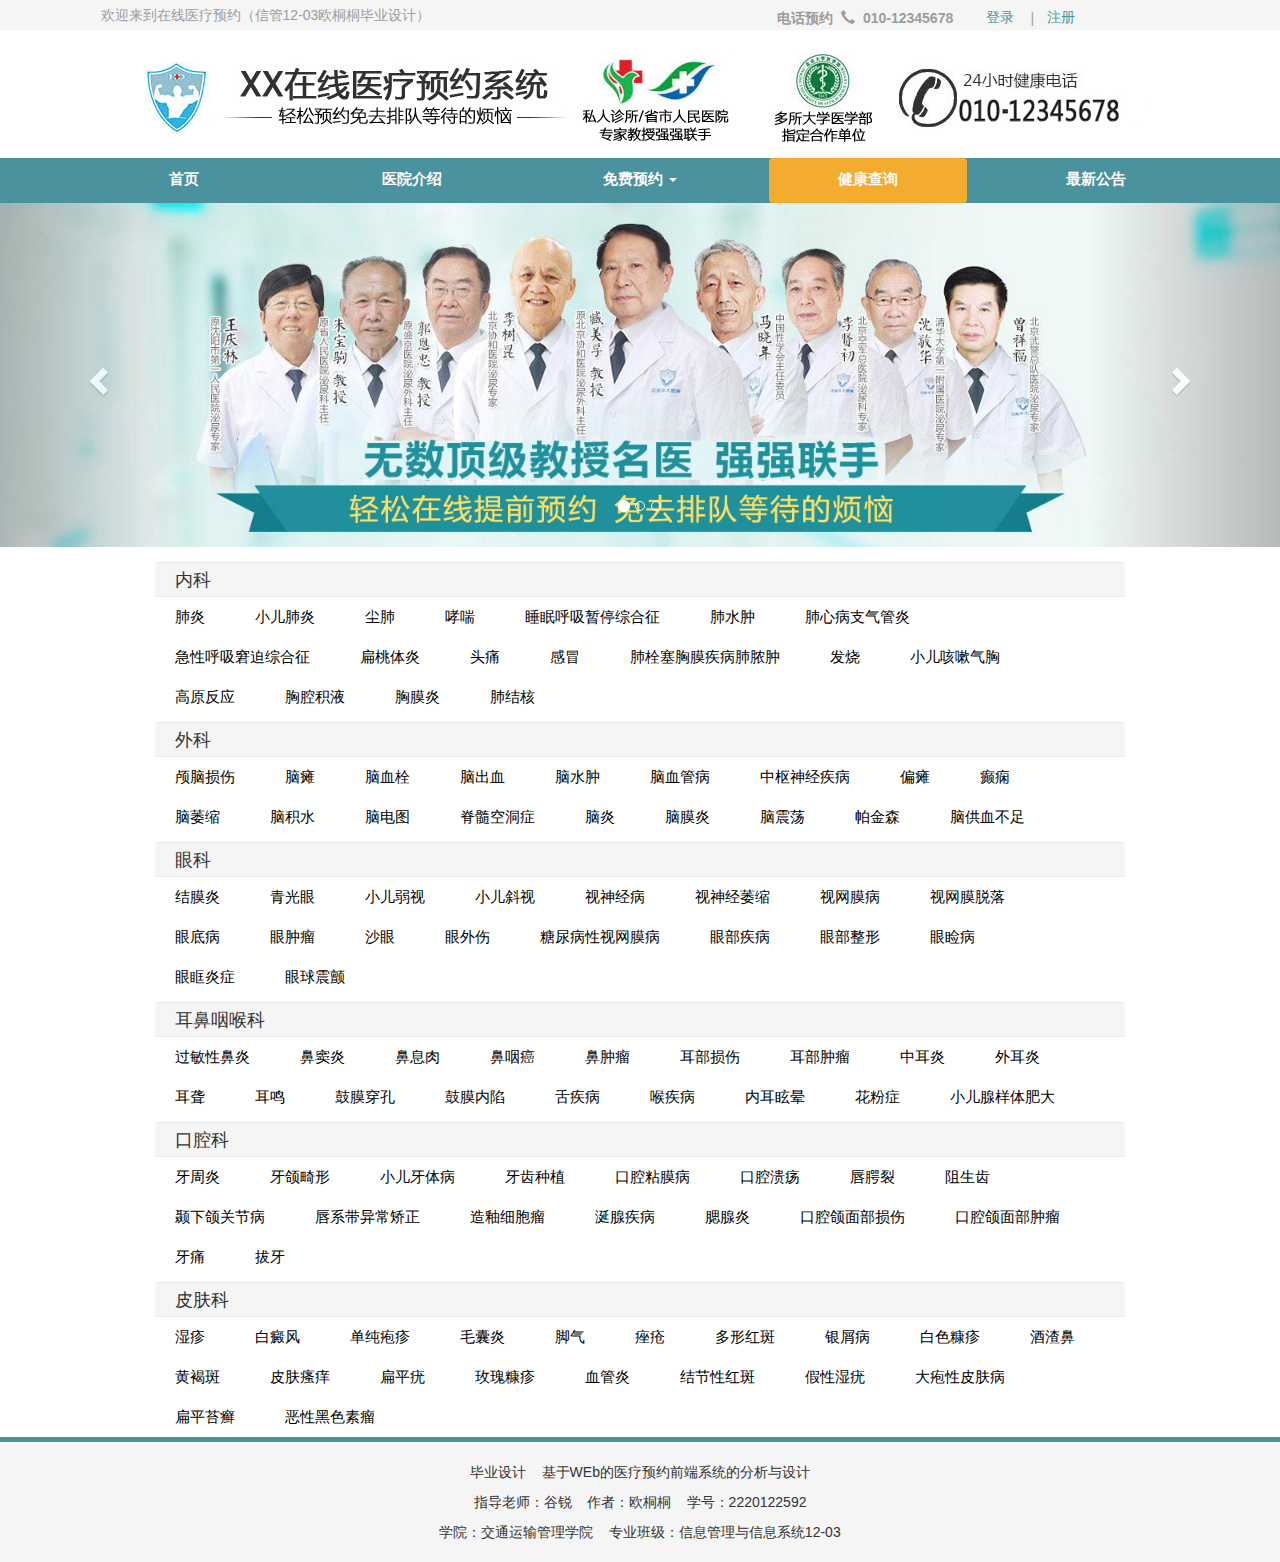
<file: disease.html>
﻿<!DOCTYPE html>

<html>
<head>
<meta charset="gb2312">
<meta name="viewport" content="width=device-width, initial-scale=1">
<title>健康查询</title>
<base target="_blank">
<link type="text/css" rel="stylesheet" href="style/bootstrap.min.css" />
<link type="text/css" rel="stylesheet" href="style/main.css" />
<link type="text/css" rel="stylesheet" href="style/disease.css" />
<script type="text/javascript" src="js/jquery.min.js"></script>
<script type="text/javascript" src="js/bootstrap.min.js"></script>
<script type="text/javascript" src="js/disease.js"></script>
<script type="text/javascript" src="js/login.js"></script>

</head>

<body>
<header>
	<div class="header_register">
		<div class="container">
			<div class="col-md-6 col-sm-6 hidden-sm hidden-xs text-left" id="welcome">&nbsp;&nbsp;&nbsp;&nbsp;欢迎来到在线医疗预约（信管12-03欧桐桐毕业设计）</div>
			<div class="col-md-6 col-sm-12 col-xs-12 text-center">
				<label id="phoneBook">&nbsp;&nbsp;&nbsp;&nbsp;电话预约&nbsp;&nbsp;<span class="glyphicon glyphicon-earphone" aria-hidden="true"></span>&nbsp;&nbsp;010-12345678&nbsp;&nbsp;&nbsp;&nbsp;</label>
				<button id="login" class="btn btn-link" data-toggle="modal" data-target=".bs-example-modal-lg">登录</button>
				|<button href="register.html" class="btn btn-link" id="rgst">注册</button>
			</div>
		</div>
	</div>
	<!--登录框-->
	<div class="modal fade bs-example-modal-lg" tabindex="-1" role="dialog" id="loginDiv">
	  <div class="modal-dialog modal-lg">
		<div class="modal-content">
		  <div class="login_box">
			<ul class="nav nav-tabs" id="loginTab">
				<li class="active"><a href="#loginDirectly">快速登录</a></li>
				<li><a href="#loginChecked">验证登录</a></li>
			</ul>
			<div class="tab-content">
				<center style="display:none" id="pswWrong"><p class="text-warning">用户名或密码错误请重试！</p></center>
				<div class="tab-pane active" id="loginDirectly">
					<img src="images/prompt.jpg" style="margin-bottom:10px;" />
					<form class="form-horizontal" id="directlyloginForm">
						<div class="form-group">
							<label for="inputName1" class="control-label w100">用户姓名</label>
							<input type="text" class="form-control w300" id="loginName1" placeholder="已注册的真实姓名" />
						</div>
						<div class="form-group">
							<label for="inputID1" class="control-label w100">身份证号</label>
							<input type="text" class="form-control w300" id="loginID1" placeholder="与用户姓名对应的身份证号码" />
						</div>
						<div class="form-group">
							<label for="inputPassword1" class="control-label w100">密码</label>
							<input type="password" class="form-control w300" id="loginPassword1" placeholder="正确的注册密码" />
						</div>
					</form>
					<div class="modal-footer">
						<button type="submit" class="btn btn-default" data-dismiss="modal">取消</button>
						<button type="submit" class="btn btn-default rgst_button" id="loginBtn1">登录</button>
					</div>
				</div>
				<div class="tab-pane" id="loginChecked">
					<img src="images/prompt.jpg" style="margin-bottom:10px;"/>
					<form class="form-horizontal" id="checkLoginForm">
						<div class="form-group">
							<label for="inputName2" class="control-label w100">用户姓名</label>
							<input type="text" class="form-control w300" id="loginName2" placeholder="已注册的真实姓名" />
						</div>
						<div class="form-group">
							<label for="inputID2" class="control-label w100">身份证号</label>
							<input type="text" class="form-control w300" id="loginID2" placeholder="与用户姓名对应的身份证号码" />
						</div>
						<div class="form-group">
							<label for="inputPhone" class="control-label w100">手机号码</label>
							<input type="text" class="form-control w300" id="loginPhone" placeholder="与证件绑定的手机号码" />
						</div>
						<div class="form-group">
							<label for="checkPhone" class="control-label w100">验证码</label>
							<input type="text" class="form-control" style="width:135px;margin-left:30px;float:left" id="loginCheckCode" />
							<button type="submit" class="btn btn-default" style="color:blue;" placeholder="手机短信收到的验证码">发送验证码</button>
						</div>
					</form>
					<div class="modal-footer">
						<button type="submit" class="btn btn-default" data-dismiss="modal">取消</button>
						<button type="submit" class="btn btn-default rgst_button" id="loginBtn2">登录</button>
					</div>
				</div>							
			</div>
		  </div>
		  
		</div>
	  </div>
	</div>
	
	<div class="header_ad">
		<img class="img-responsive center-block" src="images/logo.png" />
	</div>
</header>
<nav class="root_nav">
	<div class="container">
	<ul class="nav nav-pills nav-justified">
        <li class="col-sm-3"><a href="index.html" title="首页">首页</a></li>
        <li class="col-sm-3"><a href="hospitals.html" title="医院介绍">医院介绍</a></li>
        <li class="col-sm-3">
			<a class="dropdown-toggle" data-toggle="dropdown" href="booking.html" role="button" aria-haspopup="true" aria-expanded="false">
			  免费预约
			  <span class="caret"></span>
			</a>
			<ul class="dropdown-menu">
				<li role="presentation"><a href="hospitals.html" style="color:black;">按医院预约</a></li>
				<li role="presentation"><a href="disease.html" style="color:black;">按疾病预约</a></li>
			</ul>
		</li>
        <li class="col-sm-3"><a href="disease.html" title="健康查询" class="active">健康查询</a></li>
        <li class="col-sm-3"><a href="announcement.html" title="最新公告">最新公告</a></li>
	</ul>
	</div>
</nav>
 
<div id="nav_ads" class="carousel slide" data-ride="carousel" style="margin-bottom:10px;">
  <!-- Indicators -->
  <ol class="carousel-indicators">
    <li data-target="#nav_ads" data-slide-to="0" class="active"></li>
    <li data-target="#nav_ads" data-slide-to="1"></li>
    <li data-target="#nav_ads" data-slide-to="2"></li>
  </ol>
  <!-- Wrapper for slides -->
  <div class="carousel-inner" role="listbox">
    <div class="item active">
      <img src="images/banner1.jpg" alt="...">
      <!--<div class="carousel-caption">
      </div>-->
    </div>
    <div class="item">
      <img src="images/banner2.jpg" alt="...">
    </div>
    <div class="item">
         <img src="images/banner3.jpg" alt="Third slide">
      </div>
  </div>
  <!-- Controls -->
  <a class="left carousel-control" href="#nav_ads" role="button" data-slide="prev">
    <span class="glyphicon glyphicon-chevron-left" aria-hidden="true"></span>
    <span class="sr-only">Previous</span>
  </a>
  <a class="right carousel-control" href="#nav_ads" role="button" data-slide="next">
    <span class="glyphicon glyphicon-chevron-right" aria-hidden="true"></span>
    <span class="sr-only">Next</span>
  </a>
</div>

<div class="container" style="max-width:1000px" id="disease">
	<h3>常见疾病</h3>
	<!--
	<div class="aOffice">
		<div class="office">内科</div>
		<div class="diseases">
			<a href="adisease.html">肺炎</a>
		</div>
	</div>
	-->
</div>	

<div class="cut-off-line"></div>

<footer>
<p>毕业设计&nbsp;&nbsp;&nbsp;&nbsp;基于WEb的医疗预约前端系统的分析与设计</p>
<p>指导老师：谷锐&nbsp;&nbsp;&nbsp;&nbsp;作者：欧桐桐&nbsp;&nbsp;&nbsp;&nbsp;学号：2220122592</p>
<p>学院：交通运输管理学院&nbsp;&nbsp;&nbsp;&nbsp;专业班级：信息管理与信息系统12-03</p>
</footer>

</body>

</html>
</file>
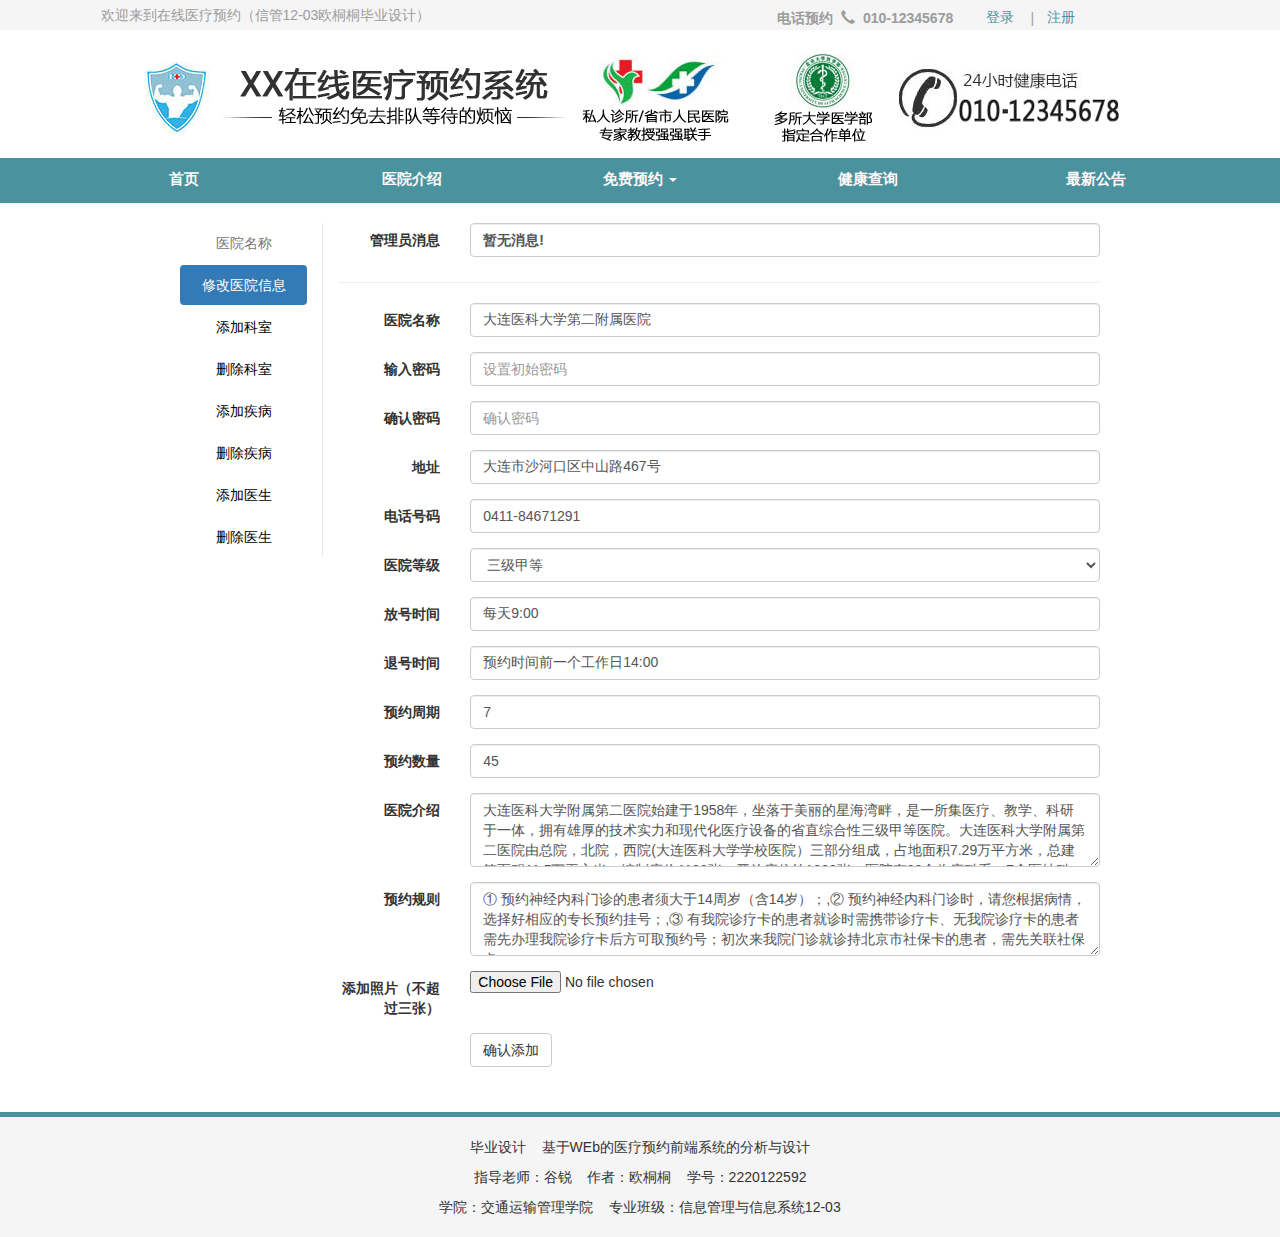
<file: hadmin.html>
﻿<!DOCTYPE html>

<html>
<head>
<meta charset="gb2312">
<meta name="viewport" content="width=device-width, initial-scale=1">
<title>医院管理</title>
<base target="_blank">
<link type="text/css" rel="stylesheet" href="style/bootstrap.min.css" />
<link type="text/css" rel="stylesheet" href="style/main.css" />
<link type="text/css" rel="stylesheet" href="style/user.css" />
<script type="text/javascript" src="js/jquery.min.js"></script>
<script type="text/javascript" src="js/bootstrap.min.js"></script>
<script type="text/javascript" src="js/login.js"></script>
<script type="text/javascript" src="js/hadmin.js"></script>
</head>

<body>
<header>
	<div class="header_register">
		<div class="container">
			<div class="col-md-6 col-sm-6 hidden-sm hidden-xs text-left" id="welcome">&nbsp;&nbsp;&nbsp;&nbsp;欢迎来到在线医疗预约（信管12-03欧桐桐毕业设计）</div>
			<div class="col-md-6 col-sm-12 col-xs-12 text-center">
				<label id="phoneBook">&nbsp;&nbsp;&nbsp;&nbsp;电话预约&nbsp;&nbsp;<span class="glyphicon glyphicon-earphone" aria-hidden="true"></span>&nbsp;&nbsp;010-12345678&nbsp;&nbsp;&nbsp;&nbsp;</label>
				<button id="login" class="btn btn-link" data-toggle="modal" data-target=".bs-example-modal-lg">登录</button>
				|<button href="register.html" class="btn btn-link" id="rgst">注册</button>
			</div>
		</div>
	</div>
	<!--登录框-->
	<div class="modal fade bs-example-modal-lg" tabindex="-1" role="dialog" id="loginDiv">
	  <div class="modal-dialog modal-lg">
		<div class="modal-content">
		  <div class="login_box">
			<ul class="nav nav-tabs" id="loginTab">
				<li class="active"><a href="#loginDirectly">快速登录</a></li>
				<li><a href="#loginChecked">验证登录</a></li>
			</ul>
			<div class="tab-content">
				<center style="display:none" id="pswWrong"><p class="text-warning">用户名或密码错误请重试！</p></center>
				<div class="tab-pane active" id="loginDirectly">
					<img src="images/prompt.jpg" style="margin-bottom:10px;" />
					<form class="form-horizontal" id="directlyloginForm">
						<div class="form-group">
							<label for="inputName1" class="control-label w100">用户姓名</label>
							<input type="text" class="form-control w300" id="loginName1" placeholder="已注册的真实姓名" />
						</div>
						<div class="form-group">
							<label for="inputID1" class="control-label w100">身份证号</label>
							<input type="text" class="form-control w300" id="loginID1" placeholder="与用户姓名对应的身份证号码" />
						</div>
						<div class="form-group">
							<label for="inputPassword1" class="control-label w100">密码</label>
							<input type="password" class="form-control w300" id="loginPassword1" placeholder="正确的注册密码" />
						</div>
					</form>
					<div class="modal-footer">
						<button type="submit" class="btn btn-default" data-dismiss="modal">取消</button>
						<button type="submit" class="btn btn-default rgst_button" id="loginBtn1">登录</button>
					</div>
				</div>
				<div class="tab-pane" id="loginChecked">
					<img src="images/prompt.jpg" style="margin-bottom:10px;"/>
					<form class="form-horizontal" id="checkLoginForm">
						<div class="form-group">
							<label for="inputName2" class="control-label w100">用户姓名</label>
							<input type="text" class="form-control w300" id="loginName2" placeholder="已注册的真实姓名" />
						</div>
						<div class="form-group">
							<label for="inputID2" class="control-label w100">身份证号</label>
							<input type="text" class="form-control w300" id="loginID2" placeholder="与用户姓名对应的身份证号码" />
						</div>
						<div class="form-group">
							<label for="inputPhone" class="control-label w100">手机号码</label>
							<input type="text" class="form-control w300" id="loginPhone" placeholder="与证件绑定的手机号码" />
						</div>
						<div class="form-group">
							<label for="checkPhone" class="control-label w100">验证码</label>
							<input type="text" class="form-control" style="width:135px;margin-left:30px;float:left" id="loginCheckCode" />
							<button type="submit" class="btn btn-default" style="color:blue;" placeholder="手机短信收到的验证码">发送验证码</button>
						</div>
					</form>
					<div class="modal-footer">
						<button type="submit" class="btn btn-default" data-dismiss="modal">取消</button>
						<button type="submit" class="btn btn-default rgst_button" id="loginBtn2">登录</button>
					</div>
				</div>							
			</div>
		  </div>
		  
		</div>
	  </div>
	</div>
	
	<div class="header_ad">
		<img class="img-responsive center-block" src="images/logo.png" />
	</div>
</header>
<nav class="root_nav">
	<div class="container">
	<ul class="nav nav-pills nav-justified">
        <li class="col-sm-3"><a href="index.html" title="首页">首页</a></li>
        <li class="col-sm-3"><a href="hospitals.html" title="医院介绍">医院介绍</a></li>
        <li class="col-sm-3">
			<a class="dropdown-toggle" data-toggle="dropdown" href="booking.html" role="button" aria-haspopup="true" aria-expanded="false">
			  免费预约
			  <span class="caret"></span>
			</a>
			<ul class="dropdown-menu">
				<li role="presentation"><a href="hospitals.html" style="color:black;">按医院预约</a></li>
				<li role="presentation"><a href="disease.html" style="color:black;">按疾病预约</a></li>
			</ul>
		</li>
        <li class="col-sm-3"><a href="disease.html" title="健康查询">健康查询</a></li>
        <li class="col-sm-3"><a href="announcement.html" title="最新公告">最新公告</a></li>
	</ul>
	</div>
</nav>

<div class="container" style="max-width:950px;margin-top:20px;margin-bottom:30px;">
<div class="row">
	<div class="col-md-2 col-lg-2 hidden-sm hidden-xs" style="border-right:solid 1px #E8E8E8;text-align:center">
		<ul class="nav nav-pills nav-stacked" id="infoTab1">
			<li role="presentation" class="disabled"><a>医院名称</a></li>
			<li role="presentation" class="active"><a href="#modify">修改医院信息</a></li>
			<li role="presentation"><a href="#addOffice">添加科室</a></li>
			<li role="presentation"><a href="#deleteOffice">删除科室</a></li>
			<li role="presentation"><a href="#addADisease">添加疾病</a></li>
			<li role="presentation"><a href="#deleteADisease">删除疾病</a></li>
			<li role="presentation"><a href="#addDoctor">添加医生</a></li>
			<li role="presentation"><a href="#deleteDoctor">删除医生</a></li>
		</ul>
	</div>
	
	<div class="col-md-10 col-lg-10 col-sm-12 col-xs-12">
		<div class="tab-content">
			<div role="tabpanel" class="tab-pane active" id="modify">
				<form class="form-horizontal" id="modifyForm">
				  <div class="form-group">
					<label for="adminMsg" class="col-sm-2 control-label">管理员消息</label>
					<div class="col-sm-10">
					  <label type="email" class="form-control" id="adminMsg" >暂无消息!</label>
					</div>
				  </div>
				  <hr/>
				  <div class="form-group">
					<label for="inputHName" class="col-sm-2 control-label">医院名称</label>
					<div class="col-sm-10">
					  <input type="text" class="form-control" id="inputHName" />
					</div>
				  </div>
				  <div class="form-group">
					<label for="inputHPassword" class="col-sm-2 control-label">输入密码</label>
					<div class="col-sm-10">
					  <input type="password" class="form-control" id="inputHPassword" placeholder="设置初始密码" />
					</div>
				  </div>
				  <div class="form-group">
					<label for="checkHPassword" class="col-sm-2 control-label">确认密码</label>
					<div class="col-sm-10">
					  <input type="password" class="form-control" id="checkHPassword" placeholder="确认密码" />
					</div>
				  </div>
				  <div class="form-group">
					<label for="inputAddress" class="col-sm-2 control-label">地址</label>
					<div class="col-sm-10">
					  <input type="text" class="form-control" id="inputAddress" />
					</div>
				  </div>
				  <div class="form-group">
					<label for="inputPhone" class="col-sm-2 control-label">电话号码</label>
					<div class="col-sm-10">
					  <input type="text" class="form-control" id="inputPhone" />
					</div>
				  </div>
				  <div class="form-group">
					<label for="inputRank" class="col-sm-2 control-label">医院等级</label>
					<div class="col-sm-10">
					  <select class="form-control" id="inputRank">
						<option>三级特等</option>
						<option>三级甲等</option>
						<option>三级乙等</option>
						<option>三级丙等</option>
						<option>二级甲等</option>
						<option>二级乙等</option>
						<option>二级丙等</option>
						<option>一级甲等</option>
						<option>一级乙等</option>
						<option>一级丙等</option>
					  </select>
					</div>
				  </div>
				  <div class="form-group">
					<label for="inputBtime" class="col-sm-2 control-label">放号时间</label>
					<div class="col-sm-10">
					  <input type="text" class="form-control" id="inputBtime">
					</div>
				  </div>
				  <div class="form-group">
					<label for="inputRtime" class="col-sm-2 control-label">退号时间</label>
					<div class="col-sm-10">
					  <input type="text" class="form-control" id="inputRtime">
					</div>
				  </div>
				  <div class="form-group">
					<label for="inputPeriod" class="col-sm-2 control-label">预约周期</label>
					<div class="col-sm-10">
					  <input type="text" class="form-control" id="inputPeriod">
					</div>
				  </div><div class="form-group">
					<label for="inputNum" class="col-sm-2 control-label">预约数量</label>
					<div class="col-sm-10">
					  <input type="text" class="form-control" id="inputNum">
					</div>
				  </div>
				  <div class="form-group">
					<label for="inputIntro" class="col-sm-2 control-label">医院介绍</label>
					<div class="col-sm-10">
					  <textarea class="form-control" rows="3" id="inputIntro"></textarea>
					</div>
				  </div>
				  <div class="form-group">
					<label for="inputRule" class="col-sm-2 control-label">预约规则</label>
					<div class="col-sm-10">
					  <textarea class="form-control" rows="3" id="inputRule"></textarea>
					</div>
				  </div>
				  <div class="form-group">
					<label for="exampleInputFile" class="col-sm-2 control-label">添加照片（不超过三张）</label>
					<div class="col-sm-10">
					  <input type="file" id="exampleInputFile" />
					</div>
				  </div>
				  <div class="form-group">
					<div class="col-sm-offset-2 col-sm-10">
					  <button type="submit" class="btn btn-default">确认添加</button>
					</div>
				  </div>
				</form>
			</div>
			
			<div role="tabpanel" class="tab-pane" id="addOffice">
				<form class="form-horizontal" id="addOfficeForm">
				  <div class="form-group">
					<label for="inputOfficeName" class="col-sm-2 control-label">科室名称</label>
					<div class="col-sm-10">
					  <input type="email" class="form-control" id="inputOfficeName" placeholder="科室名称">
					</div>
				  </div>
				  <div class="form-group">
					<div class="col-sm-offset-2 col-sm-10">
					  <button type="submit" class="btn btn-default">确认添加</button>
					</div>
				  </div>
				</form>
			</div>
			
			<div role="tabpanel" class="tab-pane" id="deleteOffice">
				<table class="table">
					<thead>
						<tr>
						  <th>编号</th>
						  <th>科室</th>
						  <th>删除</th>
						</tr>
					</thead>
					<tbody id="deleteofficeTb">
						<!--<tr>
						  <td>001</td>
						  <td>肝胆内科</td>
						  <td><button class="btn btn-link">删除</button></td>
						</tr>
						<tr>
						  <td>002</td>
						  <td>心胸外科</td>
						  <td><button class="btn btn-link">删除</button></td>
						</tr>-->
					</tbody>
				</table>
			</div>
			
			<div role="tabpanel" class="tab-pane" id="addADisease">
				<form class="form-horizontal" id="addADiseaseForm">
				  <div class="form-group">
					<label for="inputDiseaseName" class="col-sm-2 control-label">疾病名称</label>
					<div class="col-sm-10">
					  <input type="email" class="form-control" id="inputDiseaseName" placeholder="疾病名称" readonly>
					</div>
				  </div>
				  <div class="form-group">
					<label for="inputDiscription" class="col-sm-2 control-label">病情描述</label>
					<div class="col-sm-10">
					  <textarea class="form-control" rows="3" id="inputDiscription"></textarea>
					</div>
				  </div>
				  <div class="form-group">
					<label for="diseasePhoto" class="col-sm-2 control-label">添加照片</label>
					<div class="col-sm-10">
					  <input type="file" id="diseasePhoto" />
					</div>
				  </div>
				  <div class="form-group">
					<div class="col-sm-offset-2 col-sm-10">
					  <button type="submit" class="btn btn-default">确认添加</button>
					</div>
				  </div>
				</form>
			</div>
			
			<div role="tabpanel" class="tab-pane" id="deleteADisease">
				<table class="table">
					<thead>
						<tr>
						  <th>编号</th>
						  <th>科室</th>
						  <th>疾病名称</th>
						  <th>删除</th>
						</tr>
					</thead>
					<tbody id="deleteDssTb">
						<!--<tr>
						  <td>001</td>
						  <td>内科</td>
						  <td><a href="adisease.html">流行性感冒</a></td>
						  <td><button class="btn btn-link">删除</button></td>
						</tr>
						<tr>
						  <td>002</td>
						  <td>外科</td>
						  <td><a href="adisease.html">颅脑损伤</a></td>
						  <td><button class="btn btn-link">删除</button></td>
						</tr>-->
					</tbody>
				</table>
			</div>
						
			<div role="tabpanel" class="tab-pane" id="addDoctor">
				<form class="form-horizontal" id="addDoctorForm">
				  <div class="form-group">
					<label for="inputDoctorName" class="col-sm-2 control-label">医生姓名</label>
					<div class="col-sm-10">
					  <input type="text" class="form-control" id="inputDoctorName" placeholder="医院姓名" readonly>
					</div>
				  </div>
				  <div class="form-group">
					<label for="inputDoctorPassword" class="col-sm-2 control-label">修改密码</label>
					<div class="col-sm-10">
					  <input type="password" class="form-control" id="inputDoctorPassword" placeholder="修改密码">
					</div>
				  </div>
				  <div class="form-group">
					<label for="checkDoctorPassword" class="col-sm-2 control-label">确认密码</label>
					<div class="col-sm-10">
					  <input type="password" class="form-control" id="checkDoctorPassword" placeholder="确认密码">
					</div>
				  </div>
				  <div class="form-group">
					<label for="inputTitle" class="col-sm-2 control-label">职称</label>
					<div class="col-sm-10">
					  <input type="text" class="form-control" id="inputTitle" placeholder="教授">
					</div>
				  </div>
				  <div class="form-group">
					<label for="inputPosition" class="col-sm-2 control-label">职位</label>
					<div class="col-sm-10">
					  <input type="text" class="form-control" id="inputPosition" placeholder="主任医师">
					</div>
				  </div>
				  <div class="form-group">
					<label for="inputDoctorIntro" class="col-sm-2 control-label">医生介绍</label>
					<div class="col-sm-10">
					  <textarea class="form-control" rows="3" id="inputDoctorIntro"></textarea>
					</div>
				  </div>
				  <div class="form-group">
					<label for="doctorPhoto" class="col-sm-2 control-label">添加照片</label>
					<div class="col-sm-10">
					  <input type="file" id="doctorPhoto" />
					</div>
				  </div>
				  <div class="form-group">
					<div class="col-sm-offset-2 col-sm-10">
					  <button type="submit" class="btn btn-default">确认添加</button>
					</div>
				  </div>
				</form>
			</div>
			
			<div role="tabpanel" class="tab-pane" id="deleteDoctor">
				<table class="table">
					<thead>
						<tr>
						  <th>编号</th>
						  <th>医生姓名</th>
						  <th>科室</th>
						  <th>删除</th>
						</tr>
					</thead>
					<tbody id="deleteDctTb">
						<!--<tr>
						  <td>001</td>
						  <td>张鹏</td>
						  <td>外科</td>
						  <td><button class="btn btn-link">删除</button></td>
						</tr>
						<tr>
						  <td>002</td>
						  <td>刘菲</td>
						  <td>内科</td>
						  <td><button class="btn btn-link">删除</button></td>
						</tr>-->
					</tbody>
				</table>
			</div>
			
		</div>
	</div>
</div>
</div>

<div class="cut-off-line">
</div>

<footer>
<p>毕业设计&nbsp;&nbsp;&nbsp;&nbsp;基于WEb的医疗预约前端系统的分析与设计</p>
<p>指导老师：谷锐&nbsp;&nbsp;&nbsp;&nbsp;作者：欧桐桐&nbsp;&nbsp;&nbsp;&nbsp;学号：2220122592</p>
<p>学院：交通运输管理学院&nbsp;&nbsp;&nbsp;&nbsp;专业班级：信息管理与信息系统12-03</p>
</footer>

</body>

</html>
</file>
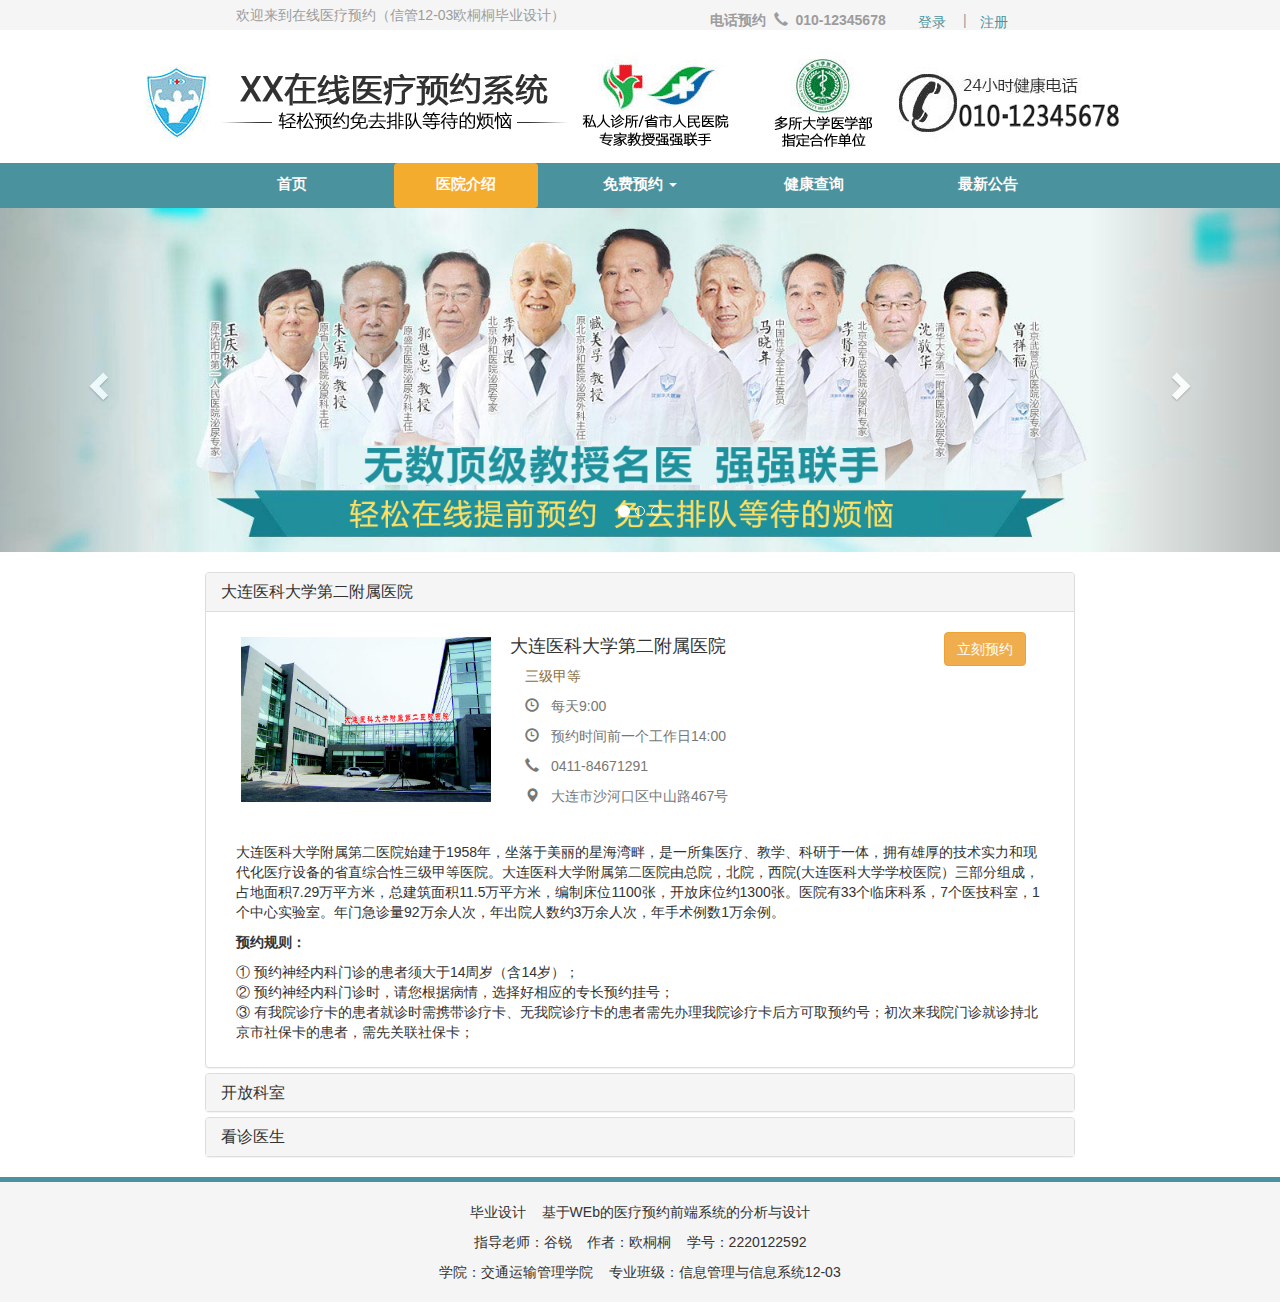
<file: hospital.html>
﻿<!DOCTYPE html>

<html>
<head>
<meta charset="gb2312">
<meta name="viewport" content="width=device-width, initial-scale=1">
<title>医院介绍</title>
<base target="_blank">
<link type="text/css" rel="stylesheet" href="style/bootstrap.min.css" />
<link type="text/css" rel="stylesheet" href="style/main.css" />
<link type="text/css" rel="stylesheet" href="style/hospital.css" />
<script type="text/javascript" src="js/jquery.min.js"></script>
<script type="text/javascript" src="js/bootstrap.min.js"></script>
<script type="text/javascript" src="js/hospital.js"></script>
<script type="text/javascript" src="js/login.js"></script>
</head>

<body>
<header>
	<div class="header_register">
		<div class="container">
			<div class="col-md-6 col-sm-6 hidden-sm hidden-xs text-left" id="welcome">
			&nbsp;&nbsp;&nbsp;&nbsp;欢迎来到在线医疗预约（信管12-03欧桐桐毕业设计）
			</div>
			<div class="col-md-6 col-sm-12 col-xs-12 text-center">
				<label id="phoneBook">&nbsp;&nbsp;&nbsp;&nbsp;电话预约&nbsp;&nbsp;<span class="glyphicon glyphicon-earphone" aria-hidden="true"></span>&nbsp;&nbsp;010-12345678&nbsp;&nbsp;&nbsp;&nbsp;</label>
				<button id="login" class="btn btn-link" data-toggle="modal" data-target=".bs-example-modal-lg">登录</button>
				|<button href="register.html" class="btn btn-link" id="rgst">注册</button>
			</div>
		</div>
	</div>
	<!--登录框-->
	<div class="modal fade bs-example-modal-lg" tabindex="-1" role="dialog" id="loginDiv">
	  <div class="modal-dialog modal-lg">
		<div class="modal-content">
		  <div class="login_box">
			<ul class="nav nav-tabs" id="loginTab">
				<li class="active"><a href="#loginDirectly">快速登录</a></li>
				<li><a href="#loginChecked">验证登录</a></li>
			</ul>
			<div class="tab-content">
				<center style="display:none" id="pswWrong"><p class="text-warning">用户名或密码错误请重试！</p></center>
				<div class="tab-pane active" id="loginDirectly">
					<img src="images/prompt.jpg" style="margin-bottom:10px;" />
					<form class="form-horizontal" id="directlyloginForm">
						<div class="form-group">
							<label for="inputName1" class="control-label w100">用户姓名</label>
							<input type="text" class="form-control w300" id="loginName1" placeholder="已注册的真实姓名" />
						</div>
						<div class="form-group">
							<label for="inputID1" class="control-label w100">身份证号</label>
							<input type="text" class="form-control w300" id="loginID1" placeholder="与用户姓名对应的身份证号码" />
						</div>
						<div class="form-group">
							<label for="inputPassword1" class="control-label w100">密码</label>
							<input type="password" class="form-control w300" id="loginPassword1" placeholder="正确的注册密码" />
						</div>
					</form>
					<div class="modal-footer">
						<button type="submit" class="btn btn-default" data-dismiss="modal">取消</button>
						<button type="submit" class="btn btn-default rgst_button" id="loginBtn1">登录</button>
					</div>
				</div>
				<div class="tab-pane" id="loginChecked">
					<img src="images/prompt.jpg" style="margin-bottom:10px;"/>
					<form class="form-horizontal" id="checkLoginForm">
						<div class="form-group">
							<label for="inputName2" class="control-label w100">用户姓名</label>
							<input type="text" class="form-control w300" id="loginName2" placeholder="已注册的真实姓名" />
						</div>
						<div class="form-group">
							<label for="inputID2" class="control-label w100">身份证号</label>
							<input type="text" class="form-control w300" id="loginID2" placeholder="与用户姓名对应的身份证号码" />
						</div>
						<div class="form-group">
							<label for="inputPhone" class="control-label w100">手机号码</label>
							<input type="text" class="form-control w300" id="loginPhone" placeholder="与证件绑定的手机号码" />
						</div>
						<div class="form-group">
							<label for="checkPhone" class="control-label w100">验证码</label>
							<input type="text" class="form-control" style="width:135px;margin-left:30px;float:left" id="loginCheckCode" />
							<button type="submit" class="btn btn-default" style="color:blue;" placeholder="手机短信收到的验证码">发送验证码</button>
						</div>
					</form>
					<div class="modal-footer">
						<button type="submit" class="btn btn-default" data-dismiss="modal">取消</button>
						<button type="submit" class="btn btn-default rgst_button" id="loginBtn2">登录</button>
					</div>
				</div>							
			</div>
		  </div>
		  
		</div>
	  </div>
	</div>
	
	<div class="header_ad">
		<img class="img-responsive center-block" src="images/logo.png" />
	</div>
</header>
<nav class="root_nav">
	<div class="container">
	<ul class="nav nav-pills nav-justified">
        <li class="col-sm-3"><a href="index.html" title="首页">首页</a></li>
        <li class="col-sm-3"><a href="hospitals.html" title="医院介绍" class="active">医院介绍</a></li>
        <li class="col-sm-3">
			<a class="dropdown-toggle" data-toggle="dropdown" href="booking.html" role="button" aria-haspopup="true" aria-expanded="false">
			  免费预约
			  <span class="caret"></span>
			</a>
			<ul class="dropdown-menu">
				<li role="presentation"><a href="hospitals.html" style="color:black;">按医院预约</a></li>
				<li role="presentation"><a href="disease.html" style="color:black;">按疾病预约</a></li>
			</ul>
		</li>
        <li class="col-sm-3"><a href="disease.html" title="健康查询">健康查询</a></li>
        <li class="col-sm-3"><a href="announcement.html" title="最新公告">最新公告</a></li>
	</ul>
	</div>
</nav>
<div id="nav_ads" class="carousel slide" data-ride="carousel" style="margin-bottom:10px;">
  <!-- Indicators -->
  <ol class="carousel-indicators">
    <li data-target="#nav_ads" data-slide-to="0" class="active"></li>
    <li data-target="#nav_ads" data-slide-to="1"></li>
    <li data-target="#nav_ads" data-slide-to="2"></li>
  </ol>
  <!-- Wrapper for slides -->
  <div class="carousel-inner" role="listbox">
    <div class="item active">
      <img src="images/banner1.jpg" alt="...">
      <!--<div class="carousel-caption">
      </div>-->
    </div>
    <div class="item">
      <img src="images/banner2.jpg" alt="...">
    </div>
    <div class="item">
         <img src="images/banner3.jpg" alt="Third slide">
      </div>
  </div>
  <!-- Controls -->
  <a class="left carousel-control" href="#nav_ads" role="button" data-slide="prev">
    <span class="glyphicon glyphicon-chevron-left" aria-hidden="true"></span>
    <span class="sr-only">Previous</span>
  </a>
  <a class="right carousel-control" href="#nav_ads" role="button" data-slide="next">
    <span class="glyphicon glyphicon-chevron-right" aria-hidden="true"></span>
    <span class="sr-only">Next</span>
  </a>
</div>

<div class="container">
<p class="text-warning" id="bookHospital"></p>
<div class="panel-group" id="accordion" role="tablist" aria-multiselectable="true">
	<div class="panel panel-default">
		<div class="panel-heading" role="tab" id="headingOne">
			<h4 class="panel-title">
				<a role="button" data-toggle="collapse" data-parent="#accordion" href="#collapseOne" aria-expanded="true" aria-controls="collapseOne" id="Hname1">
				  医院名称
				</a>
			</h4>
		</div>
		<div id="collapseOne" class="panel-collapse collapse in" role="tabpanel" aria-labelledby="headingOne">
			<div class="panel-body">
				<div class="row">
					<div class="col-md-4 col-sm-12 col-xs-12"><img src="" alt="医院照片" id="Hpic"/></div>
					<div class="col-md-6 col-sm-12 col-xs-12">
						<h4 id="Hname2">医院名称</h4>
						<p class="text-warning" id="rank">等级</p>
						<p class="text-muted" id="btime"><span class="glyphicon glyphicon-time" aria-hidden="true"></span><!--&nbsp;&nbsp;&nbsp;放号时间：9:30--></p>
						<p class="text-muted" id="rtime"><span class="glyphicon glyphicon-time" aria-hidden="true"></span><!--&nbsp;&nbsp;&nbsp;退号时间：9:30--></p>
						<p class="text-muted" id="phone"><span class="glyphicon glyphicon-earphone" aria-hidden="true"></span><!--&nbsp;&nbsp;&nbsp;010-12345678--></p>
						<p class="text-muted" id="address"><span class="glyphicon glyphicon-map-marker" aria-hidden="true"></span><!--&nbsp;&nbsp;&nbsp;北京市海淀区你猜哪条街--></p>
					</div>
					<div class="col-md-2 col-sm-12 col-xs-12"><button type="button" class="btn btn-warning" id="bookBtn">立刻预约</button></div>
				</div>
				<p id="intro" style="margin-top:20px;">
					一大段介绍文字一大段介绍文字一大段介绍文字一大段介绍文字一大段介绍文字一大段介绍文字一大段介绍文字一大段介绍文字一大段介绍文字一
					一大段介绍文字一大段介绍文字一大段介绍文字一大段介绍文字一大段介绍文字一大段介绍文字一大段介绍文字一大段介绍文字一大段介绍文字一
				</p>
				<p><b>预约规则：</b></p>
				<p id="rule">
					预约规则预约规则预约规则预约规则预约规则预约规则预约规则预约规则预约规则预约规则预约规则预约规则预约规则预约规则预约规则预约规则
					预约规则预约规则预约规则预约规则预约规则预约规则预约规则预约规则预约规则预约规则预约规则预约规则预约规则预约规则预约规则预约规则
				</p>
			</div>
		</div>
	</div>
	<div class="panel panel-default">
		<div class="panel-heading" role="tab" id="headingTwo">
			<h4 class="panel-title">
				<a class="collapsed" role="button" data-toggle="collapse" data-parent="#accordion" href="#collapseTwo" aria-expanded="false" aria-controls="collapseTwo">
				  开放科室
				</a>
			</h4>
		</div>
		<div id="collapseTwo" class="panel-collapse collapse" role="tabpanel" aria-labelledby="headingTwo">
			<div class="panel-body">
				<p id="officeIntro">XX医院共计**个科室，其中...，其中...；尤其是...。绝大多数！@￥……*……&%##……&*@￥&*（&</p>
			</div>
			<table class="table table-bordered" id="off_dis">
				<!--
				<tr>
					<td class="officeTbl">
						<p class="text-center">内科</p>
						<p><button class="btn btn-warning">预约</button></p>
					</td>
					<td>
						<a href="adisease.html">一种疾病</a>
					</td>
				</tr>	
				-->
			</table>
		</div>
	</div>
	<div class="panel panel-default">
		<div class="panel-heading" role="tab" id="headingThree">
			<h4 class="panel-title">
				<a class="collapsed" role="button" data-toggle="collapse" data-parent="#accordion" href="#collapseThree" aria-expanded="false" aria-controls="collapseThree">
				  看诊医生
				</a>
			</h4>
		</div>
		<div id="collapseThree" class="panel-collapse collapse" role="tabpanel" aria-labelledby="headingThree">
			<div class="panel-body" id="doctors">
				<!--
				<div class="row" style="border-bottom:solid 1px #DCDCDC;">
					<div class="col-md-3 col-sm-3 col-xs-12"><img src="#" /></div>
					<div class="col-md-9 col-sm-9 col-xs-12">
						<h4>医生名字<small class="text-warning">&nbsp;&nbsp;&nbsp;职称 职位</small></h4>
						<p>
							一大段介绍文字
						</p>
					</div>
				</div>
				-->
			</div>
		</div>
	</div>
</div>
</div>


	
<div class="cut-off-line"></div>

<footer>
<p>毕业设计&nbsp;&nbsp;&nbsp;&nbsp;基于WEb的医疗预约前端系统的分析与设计</p>
<p>指导老师：谷锐&nbsp;&nbsp;&nbsp;&nbsp;作者：欧桐桐&nbsp;&nbsp;&nbsp;&nbsp;学号：2220122592</p>
<p>学院：交通运输管理学院&nbsp;&nbsp;&nbsp;&nbsp;专业班级：信息管理与信息系统12-03</p>
</footer>

</body>

</html>
</file>
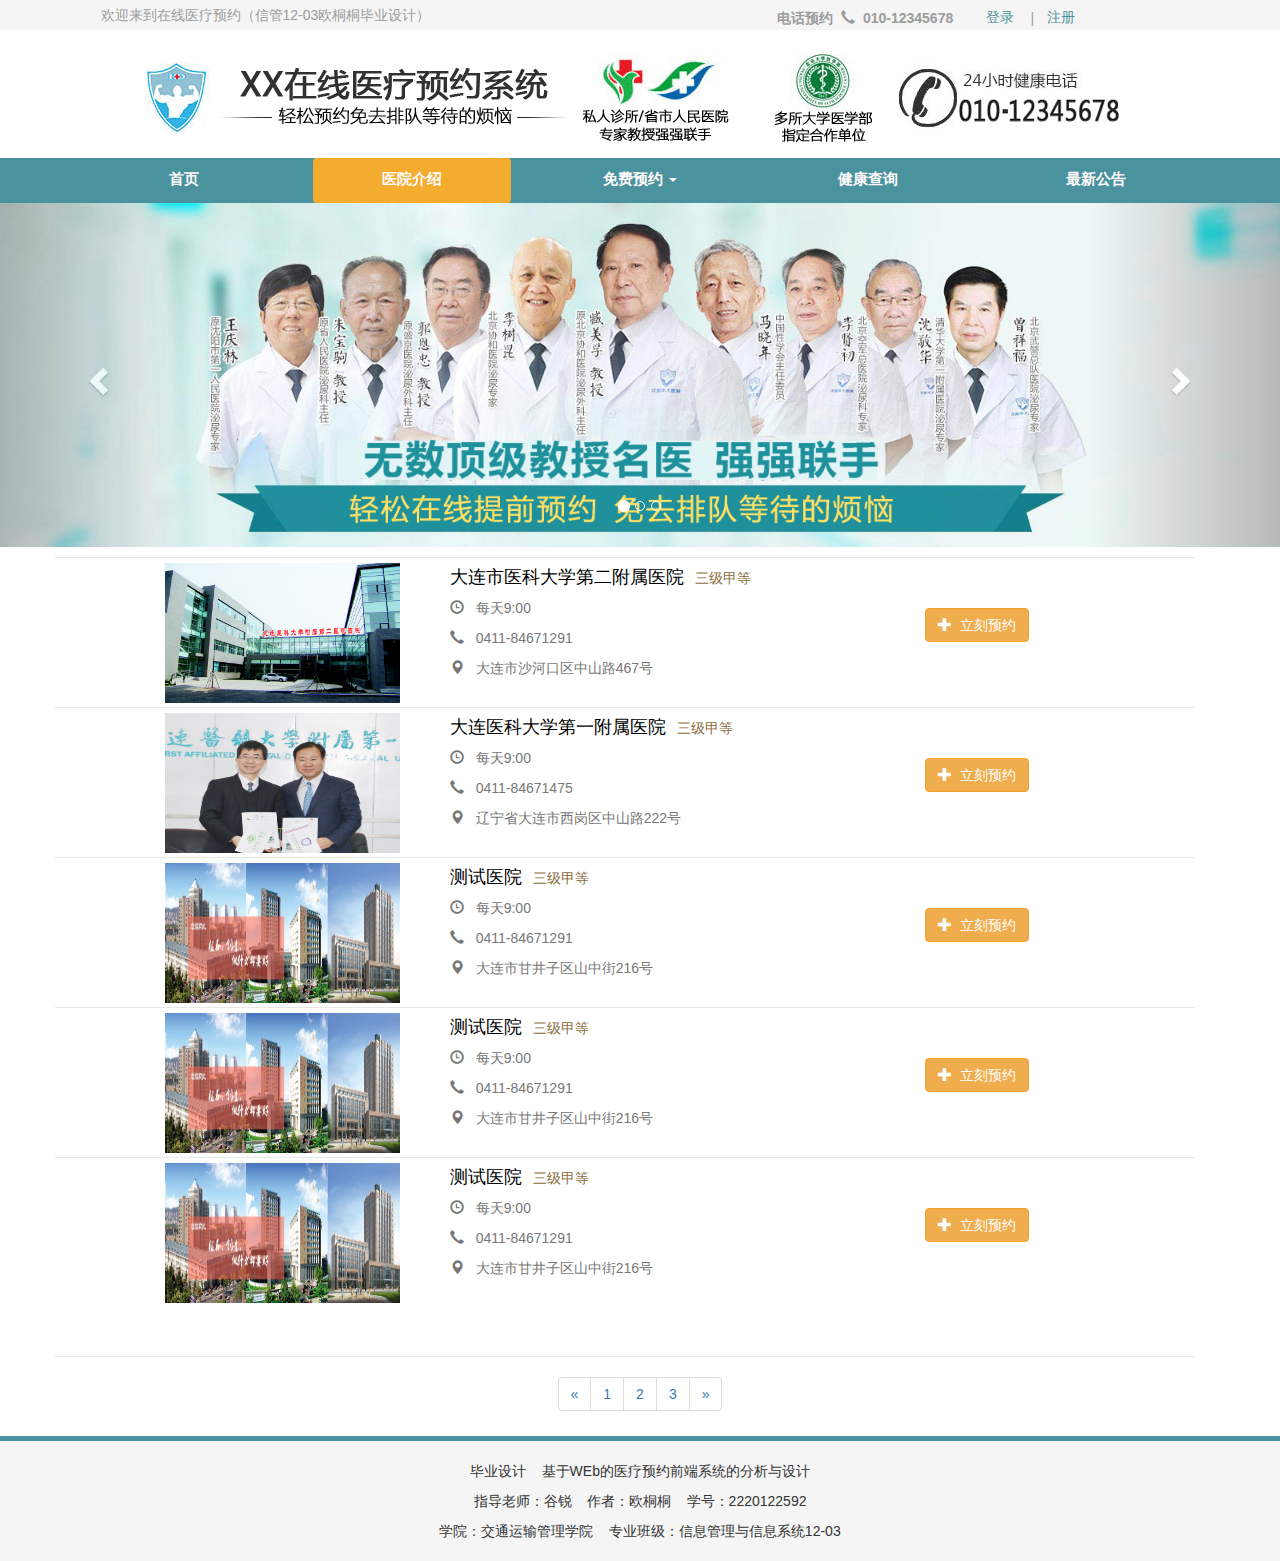
<file: hospitals.html>
﻿<!DOCTYPE html>
<html>
<head>
<meta charset="utf-8">
<meta name="viewport" content="width=device-width, initial-scale=1">
<title>医院介绍</title>
<base target="_blank">
<link type="text/css" rel="stylesheet" href="style/bootstrap.min.css" />
<link type="text/css" rel="stylesheet" href="style/main.css" />
<link type="text/css" rel="stylesheet" href="style/hospitals.css" />
<script type="text/javascript" src="js/jquery.min.js"></script>
<script type="text/javascript" src="js/bootstrap.min.js"></script>
<script type="text/javascript" src="js/hospitals.js"></script>
<script type="text/javascript" src="js/login.js"></script>
</head>

<body>
<header>
	<div class="header_register">
		<div class="container">
			<div class="col-md-6 col-sm-6 hidden-sm hidden-xs text-left" id="welcome">&nbsp;&nbsp;&nbsp;&nbsp;欢迎来到在线医疗预约（信管12-03欧桐桐毕业设计）</div>
			<div class="col-md-6 col-sm-12 col-xs-12 text-center">
				<label id="phoneBook">&nbsp;&nbsp;&nbsp;&nbsp;电话预约&nbsp;&nbsp;<span class="glyphicon glyphicon-earphone" aria-hidden="true"></span>&nbsp;&nbsp;010-12345678&nbsp;&nbsp;&nbsp;&nbsp;</label>
				<button id="login" class="btn btn-link" data-toggle="modal" data-target=".bs-example-modal-lg">登录</button>
				|<button href="register.html" class="btn btn-link" id="rgst">注册</button>
			</div>
		</div>
	</div>
	<!--登录框-->
	<div class="modal fade bs-example-modal-lg" tabindex="-1" role="dialog" id="loginDiv">
	  <div class="modal-dialog modal-lg">
		<div class="modal-content">
		  <div class="login_box">
			<ul class="nav nav-tabs" id="loginTab">
				<li class="active"><a href="#loginDirectly">快速登录</a></li>
				<li><a href="#loginChecked">验证登录</a></li>
			</ul>
			<div class="tab-content">
				<center style="display:none" id="pswWrong"><p class="text-warning">用户名或密码错误请重试！</p></center>
				<div class="tab-pane active" id="loginDirectly">
					<img src="images/prompt.jpg" style="margin-bottom:10px;" />
					<form class="form-horizontal" id="directlyloginForm">
						<div class="form-group">
							<label for="inputName1" class="control-label w100">用户姓名</label>
							<input type="text" class="form-control w300" id="loginName1" placeholder="已注册的真实姓名" />
						</div>
						<div class="form-group">
							<label for="inputID1" class="control-label w100">身份证号</label>
							<input type="text" class="form-control w300" id="loginID1" placeholder="与用户姓名对应的身份证号码" />
						</div>
						<div class="form-group">
							<label for="inputPassword1" class="control-label w100">密码</label>
							<input type="password" class="form-control w300" id="loginPassword1" placeholder="正确的注册密码" />
						</div>
					</form>
					<div class="modal-footer">
						<button type="submit" class="btn btn-default" data-dismiss="modal">取消</button>
						<button type="submit" class="btn btn-default rgst_button" id="loginBtn1">登录</button>
					</div>
				</div>
				<div class="tab-pane" id="loginChecked">
					<img src="images/prompt.jpg" style="margin-bottom:10px;"/>
					<form class="form-horizontal" id="checkLoginForm">
						<div class="form-group">
							<label for="inputName2" class="control-label w100">用户姓名</label>
							<input type="text" class="form-control w300" id="loginName2" placeholder="已注册的真实姓名" />
						</div>
						<div class="form-group">
							<label for="inputID2" class="control-label w100">身份证号</label>
							<input type="text" class="form-control w300" id="loginID2" placeholder="与用户姓名对应的身份证号码" />
						</div>
						<div class="form-group">
							<label for="inputPhone" class="control-label w100">手机号码</label>
							<input type="text" class="form-control w300" id="loginPhone" placeholder="与证件绑定的手机号码" />
						</div>
						<div class="form-group">
							<label for="checkPhone" class="control-label w100">验证码</label>
							<input type="text" class="form-control" style="width:135px;margin-left:30px;float:left" id="loginCheckCode" />
							<button type="submit" class="btn btn-default" style="color:blue;" placeholder="手机短信收到的验证码">发送验证码</button>
						</div>
					</form>
					<div class="modal-footer">
						<button type="submit" class="btn btn-default" data-dismiss="modal">取消</button>
						<button type="submit" class="btn btn-default rgst_button" id="loginBtn2">登录</button>
					</div>
				</div>							
			</div>
		  </div>
		  
		</div>
	  </div>
	</div>
	
	<div class="header_ad">
		<img class="img-responsive center-block" src="images/logo.png" />
	</div>
</header>
<nav class="root_nav">
	<div class="container">
	<ul class="nav nav-pills nav-justified">
        <li class="col-sm-3"><a href="index.html" title="首页">首页</a></li>
        <li class="col-sm-3"><a href="hospitals.html" title="医院介绍" class="active">医院介绍</a></li>
        <li class="col-sm-3">
			<a class="dropdown-toggle" data-toggle="dropdown" href="booking.html" role="button" aria-haspopup="true" aria-expanded="false">
			  免费预约
			  <span class="caret"></span>
			</a>
			<ul class="dropdown-menu">
				<li role="presentation"><a href="hospitals.html" style="color:black;">按医院预约</a></li>
				<li role="presentation"><a href="disease.html" style="color:black;">按疾病预约</a></li>
			</ul>
		</li>
        <li class="col-sm-3"><a href="disease.html" title="健康查询">健康查询</a></li>
        <li class="col-sm-3"><a href="announcement.html" title="最新公告">最新公告</a></li>
	</ul>
	</div>
</nav>
<div id="nav_ads" class="carousel slide" data-ride="carousel" style="margin-bottom:10px;">
  <!-- Indicators -->
  <ol class="carousel-indicators">
    <li data-target="#nav_ads" data-slide-to="0" class="active"></li>
    <li data-target="#nav_ads" data-slide-to="1"></li>
    <li data-target="#nav_ads" data-slide-to="2"></li>
  </ol>
  <!-- Wrapper for slides -->
  <div class="carousel-inner" role="listbox">
    <div class="item active">
      <img src="images/banner1.jpg" alt="...">
      <!--<div class="carousel-caption">
      </div>-->
    </div>
    <div class="item">
      <img src="images/banner2.jpg" alt="...">
    </div>
    <div class="item">
         <img src="images/banner3.jpg" alt="Third slide">
      </div>
  </div>
  <!-- Controls -->
  <a class="left carousel-control" href="#nav_ads" role="button" data-slide="prev">
    <span class="glyphicon glyphicon-chevron-left" aria-hidden="true"></span>
    <span class="sr-only">Previous</span>
  </a>
  <a class="right carousel-control" href="#nav_ads" role="button" data-slide="next">
    <span class="glyphicon glyphicon-chevron-right" aria-hidden="true"></span>
    <span class="sr-only">Next</span>
  </a>
</div>

<div class="container">
  <div id="hospitals">
	<div class="row hospital">
		<div class="col-md-3 col-md-offset-1"><img src="#" alt="医院照片" /></div>
		<div class="col-md-5">
			<a href="hospital.html">
				<h4>医院名称<small class="text-warning">&nbsp;&nbsp;&nbsp;医院等级</small></h4>
			</a>
			<p class="text-muted"><span class="glyphicon glyphicon-time" aria-hidden="true"></span>&nbsp;&nbsp;&nbsp;放号时间：</p>
			<p class="text-muted"><span class="glyphicon glyphicon-earphone" aria-hidden="true"></span>&nbsp;&nbsp;&nbsp;电话号码</p>
			<p class="text-muted"><span class="glyphicon glyphicon-map-marker" aria-hidden="true"></span>&nbsp;&nbsp;&nbsp;地址</p>
		</div>
		<div class="col-md-2">
			<button type="button" class="btn btn-warning navbar-btn"><span class="glyphicon glyphicon-plus"></span>&nbsp;&nbsp;立刻预约</button>
		</div>
	</div>
  </div>
	<div style="text-align:center;">
		<ul class="pagination" id="page">
			<li>
				<a aria-label="Previous" onclick="pageUp()">
					<span aria-hidden="true">&laquo;</span>
				</a>
			</li>
			<!--<li><a href="#">1</a></li>
			<li><a href="#">2</a></li>
			<li>
				<a href="#" aria-label="Next">
					<span aria-hidden="true">&raquo;</span>
				</a>
			</li>-->
		</ul>
	</div>

</div>



	
<div class="cut-off-line"></div>

<footer>
<p>毕业设计&nbsp;&nbsp;&nbsp;&nbsp;基于WEb的医疗预约前端系统的分析与设计</p>
<p>指导老师：谷锐&nbsp;&nbsp;&nbsp;&nbsp;作者：欧桐桐&nbsp;&nbsp;&nbsp;&nbsp;学号：2220122592</p>
<p>学院：交通运输管理学院&nbsp;&nbsp;&nbsp;&nbsp;专业班级：信息管理与信息系统12-03</p>
</footer>

</body>

</html>
</file>
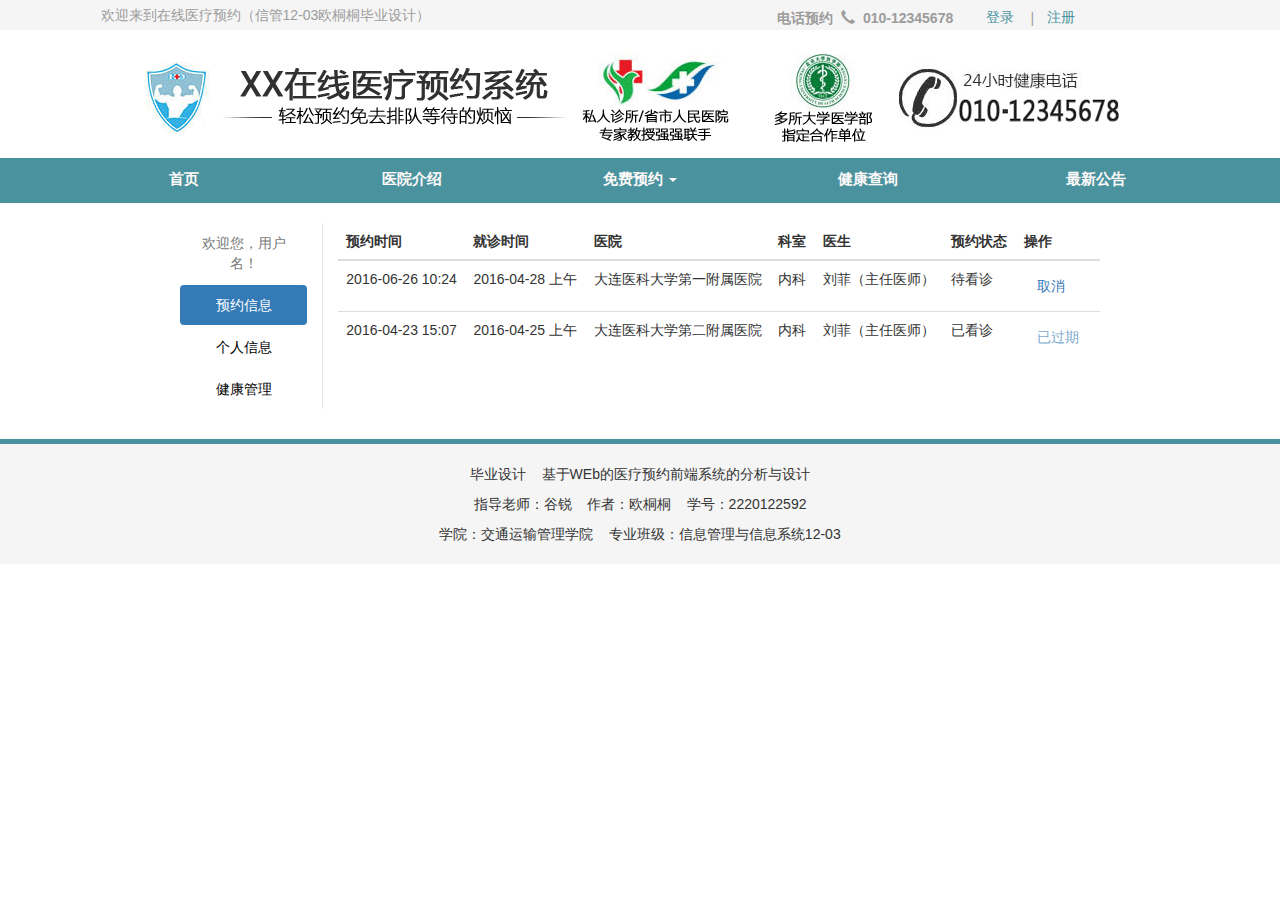
<file: user.html>
﻿<!DOCTYPE html>

<html>
<head>
<meta charset="gb2312">
<meta name="viewport" content="width=device-width, initial-scale=1">
<title>用户中心</title>
<base target="_blank">
<link type="text/css" rel="stylesheet" href="style/bootstrap.min.css" />
<link type="text/css" rel="stylesheet" href="style/main.css" />
<link type="text/css" rel="stylesheet" href="style/user.css" />
<link type="text/css" rel="stylesheet" href="style/bootstrap-datetimepicker.min.css">
<script type="text/javascript" src="js/jquery.min.js"></script>
<script type="text/javascript" src="js/bootstrap.min.js"></script>
<script type="text/javascript" src="js/bootstrap-datetimepicker.min.js"></script>
<script type="text/javascript" src="js/login.js"></script>
<script type="text/javascript" src="js/user.js"></script>
</head>

<body>

<header>
	<div class="header_register">
		<div class="container">
			<div class="col-md-6 col-sm-6 hidden-sm hidden-xs text-left" id="welcome">&nbsp;&nbsp;&nbsp;&nbsp;欢迎来到在线医疗预约（信管12-03欧桐桐毕业设计）</div>
			<div class="col-md-6 col-sm-12 col-xs-12 text-center">
				<label id="phoneBook">&nbsp;&nbsp;&nbsp;&nbsp;电话预约&nbsp;&nbsp;<span class="glyphicon glyphicon-earphone" aria-hidden="true"></span>&nbsp;&nbsp;010-12345678&nbsp;&nbsp;&nbsp;&nbsp;</label>
				<button id="login" class="btn btn-link" data-toggle="modal" data-target=".bs-example-modal-lg">登录</button>
				|<button href="register.html" class="btn btn-link" id="rgst">注册</button>
			</div>
		</div>
	</div>
	<!--登录框-->
	<div class="modal fade bs-example-modal-lg" tabindex="-1" role="dialog" id="loginDiv">
	  <div class="modal-dialog modal-lg">
		<div class="modal-content">
		  <div class="login_box">
			<ul class="nav nav-tabs" id="loginTab">
				<li class="active"><a href="#loginDirectly">快速登录</a></li>
				<li><a href="#loginChecked">验证登录</a></li>
			</ul>
			<div class="tab-content">
				<center style="display:none" id="pswWrong"><p class="text-warning">用户名或密码错误请重试！</p></center>
				<div class="tab-pane active" id="loginDirectly">
					<img src="images/prompt.jpg" style="margin-bottom:10px;" />
					<form class="form-horizontal" id="directlyloginForm">
						<div class="form-group">
							<label for="inputName1" class="control-label w100">用户姓名</label>
							<input type="text" class="form-control w300" id="loginName1" placeholder="已注册的真实姓名" />
						</div>
						<div class="form-group">
							<label for="inputID1" class="control-label w100">身份证号</label>
							<input type="text" class="form-control w300" id="loginID1" placeholder="与用户姓名对应的身份证号码" />
						</div>
						<div class="form-group">
							<label for="inputPassword1" class="control-label w100">密码</label>
							<input type="password" class="form-control w300" id="loginPassword1" placeholder="正确的注册密码" />
						</div>
					</form>
					<div class="modal-footer">
						<button type="submit" class="btn btn-default" data-dismiss="modal">取消</button>
						<button type="submit" class="btn btn-default rgst_button" id="loginBtn1">登录</button>
					</div>
				</div>
				<div class="tab-pane" id="loginChecked">
					<img src="images/prompt.jpg" style="margin-bottom:10px;"/>
					<form class="form-horizontal" id="checkLoginForm">
						<div class="form-group">
							<label for="inputName2" class="control-label w100">用户姓名</label>
							<input type="text" class="form-control w300" id="loginName2" placeholder="已注册的真实姓名" />
						</div>
						<div class="form-group">
							<label for="inputID2" class="control-label w100">身份证号</label>
							<input type="text" class="form-control w300" id="loginID2" placeholder="与用户姓名对应的身份证号码" />
						</div>
						<div class="form-group">
							<label for="inputPhone" class="control-label w100">手机号码</label>
							<input type="text" class="form-control w300" id="loginPhone" placeholder="与证件绑定的手机号码" />
						</div>
						<div class="form-group">
							<label for="checkPhone" class="control-label w100">验证码</label>
							<input type="text" class="form-control" style="width:135px;margin-left:30px;float:left" id="loginCheckCode" />
							<button type="submit" class="btn btn-default" style="color:blue;" placeholder="手机短信收到的验证码">发送验证码</button>
						</div>
					</form>
					<div class="modal-footer">
						<button type="submit" class="btn btn-default" data-dismiss="modal">取消</button>
						<button type="submit" class="btn btn-default rgst_button" id="loginBtn2">登录</button>
					</div>
				</div>							
			</div>
		  </div>
		  
		</div>
	  </div>
	</div>
	
	<div class="header_ad">
		<img class="img-responsive center-block" src="images/logo.png" />
	</div>
</header>

<nav class="root_nav">
	<div class="container">
	<ul class="nav nav-pills nav-justified">
        <li class="col-sm-3"><a href="index.html" title="首页">首页</a></li>
        <li class="col-sm-3"><a href="hospitals.html" title="医院介绍">医院介绍</a></li>
        <li class="col-sm-3">
			<a class="dropdown-toggle" data-toggle="dropdown" href="booking.html" role="button" aria-haspopup="true" aria-expanded="false">
			  免费预约
			  <span class="caret"></span>
			</a>
			<ul class="dropdown-menu">
				<li role="presentation"><a href="hospitals.html" style="color:black;">按医院预约</a></li>
				<li role="presentation"><a href="disease.html" style="color:black;">按疾病预约</a></li>
			</ul>
		</li>
        <li class="col-sm-3"><a href="disease.html" title="健康查询">健康查询</a></li>
        <li class="col-sm-3"><a href="announcement.html" title="最新公告">最新公告</a></li>
	</ul>
	</div>
</nav>

<div class="container" style="max-width:950px;margin-top:20px;margin-bottom:30px;">
<div class="row">
	<div class="col-md-2 col-lg-2 hidden-sm hidden-xs" style="border-right:solid 1px #E8E8E8;text-align:center">
		<ul class="nav nav-pills nav-stacked" id="infoTab1">
			<li role="presentation" class="disabled"><a>欢迎您，用户名！</a></li>
			<li role="presentation" class="active"><a href="#bookInfo">预约信息</a></li>
			<li role="presentation"><a href="#myInfo">个人信息</a></li>
			<li role="presentation"><a href="#records">健康管理</a></li>
		</ul>
	</div>
	
	<div class="col-md-10 col-lg-10 col-sm-12 col-xs-12">
		<ul class="nav nav-pills hidden-md hidden-lg col-sm-12 col-xs-12" id="infoTab2">
			<li role="presentation" class="disabled"><a>欢迎您，用户名！</a></li>
			<li role="presentation" class="active"><a href="#bookInfo">预约信息</a></li>
			<li role="presentation"><a href="#myInfo">个人信息</a></li>
			<li role="presentation"><a href="#records">健康管理</a></li>
		</ul>
		<div class="tab-content">
			<div role="tabpanel" class="tab-pane active" id="bookInfo">
			<table class="table">
			  <thead>
				<tr>
				  <th>预约时间</th>
				  <th>就诊时间</th>
				  <th>医院</th>
				  <th>科室</th>
				  <th>医生</th>
				  <th>预约状态</th>
				  <th>操作</th>
				</tr>
			  </thead>
			  <tbody id="bookInformation">
				<!--<tr>
				  <td>2016-04-26 10:24</td>
				  <td>2016-04-28 上午</td>
				  <td>大连XX医院</td>
				  <td>内科</td>
				  <td>刘菲（主任医师）</td>
				  <td>待看诊</td>
				  <td><button class="btn btn-link">取消</button></td>
				</tr>
				<tr>
				  <td>2016-04-23 15:07</td>
				  <td>2016-04-25 上午</td>
				  <td>大连XX医院</td>
				  <td>内科</td>
				  <td>刘菲（主任医师）</td>
				  <td>待看诊</td>
				  <td><button class="btn btn-link disabled">已过期</button></td>
				</tr>-->
			  </tbody>
			</table>
			</div>
		
			<div role="tabpanel" class="tab-pane" id="myInfo">
				<ul class="nav nav-tabs" id="myInfoTab" style="margin-bottom:20px">
				  <li role="presentation" class="active"><a href="#theInfo">个人信息</a></li>
				  <li role="presentation"><a href="#modifyInfo">修改密码</a></li>
				</ul>
				<div class="tab-content">
					<div role="tabpanel" class="tab-pane active" id="theInfo">
						<p><label class="label_left">姓名:</label><label class="label-right" id="userName">张三</label></p>
						<p><label class="label_left">性别:</label><label class="label-right" id="userSex">男</label></p>
						<p><label class="label_left">年龄:</label><label class="label-right" id="userAge">29</label></p>
						<p><label class="label_left">身份证号:</label><label class="label-right" id="userIDNum">123456789012345678</label></p>
						<p><label class="label_left">手机号:</label><label class="label-right" id="userPhone">12312345678</label></p>
					</div>
					<div role="tabpanel" class="tab-pane" id="modifyInfo">
						<form class="form-horizontal" id="modify">
							<p>
								<label for="inputPassword" class="label_left">设置密码</label>
								<input type="text" class="input_right" id="inputPassword" />
							</p>
							<p>
								<label for="checkPassword" class="label_left">确认密码</label>
								<input type="text" class="input_right" id="checkPassword" />
							</p>
							<p>
								<label for="inputPhone" class="label_left">手机号码</label>
								<input type="text" class="input_right" id="inputPhone" />
							</p>
							<p>
								<label for="checkPhone" class="label_left">手机验证码</label>
								<input type="text" class="input_right" style="width:295px;" id="checkPhone" />
								<button type="submit" class="btn btn-default" style="color:blue;width:100px" id="inputCode">发送验证码</button>
							</p>
							<p>
								<center><button type="submit" class="btn btn-default register_button" id="cfmChange">确认修改</button></center>
							</p>
						</form>
					</div>
				</div>
			</div>
			
			<div role="tabpanel" class="tab-pane" id="records">
				<ul class="nav nav-tabs" id="recordsInfo" style="margin-bottom:20px">
				  <li role="presentation" class="active"><a href="#disease">病史</a></li>
				  <li role="presentation"><a href="#doctor">看诊记录</a></li>
				</ul>
				<div class="tab-content">
					<div role="tabpanel" class="tab-pane active" id="disease">
						<form id="addDisease">
							<h3>家族史</h3>
							<p>您或您的近亲（母亲、父亲、兄弟姐妹、祖父母）是否曾经患有以下疾病？（可多选）</p>
							<p class="p_content">
								<input type="checkbox" value="高血压">高血压 <input type="checkbox" value="白内障">白内障 
								<input type="checkbox" value="血友病">血友病 <input type="checkbox" value="青光眼">青光眼 
								<input type="checkbox" value="肺癌">肺癌 <input type="checkbox" value="胃癌">胃癌 
								<input type="checkbox" value="老年痴呆症 ">老年痴呆症 <input type="checkbox" value="糖尿病 ">糖尿病 
								<input type="checkbox" value="精神分裂症 ">精神分裂症 <input type="checkbox" value="哮喘 ">哮喘 
								<input type="checkbox" value="抑郁症 ">抑郁症 <input type="checkbox" value="心脏病">心脏病 
								<input type="checkbox" value="甲状腺疾病 ">甲状腺疾病 <input type="checkbox" value="癫痫 ">癫痫 
							</p>
							<h3>疾病史</h3>
							<p>您是否患过以下疾病：（可多选）</p>
							<p class="p_content">
								<input type="checkbox" value="高血压">高血压 <input type="checkbox" value="血友病">血友病  
								<input type="checkbox" value="糖尿病">糖尿病 <input type="checkbox" value="哮喘 ">哮喘 
								<input type="checkbox" value="抑郁症 ">抑郁症 <input type="checkbox" value="心脏病">心脏病 
								<input type="checkbox" value="甲状腺疾病 ">甲状腺疾病 <input type="checkbox" value="癫痫 ">癫痫
								<input type="checkbox" value="肝胆外科疾病 ">肝胆外科疾病 <input type="checkbox" value="肿瘤">肿瘤 
								<input type="checkbox" value="肾炎">肾炎 <input type="checkbox" value="肺炎">肺炎 
								<input type="checkbox" value="耳鼻喉科疾病">耳鼻喉科疾病 <input type="checkbox" value="精神类疾病">精神类疾病 
								<input type="checkbox" value="眼科疾病">眼科疾病 <input type="checkbox" value="盆腔疾病">盆腔疾病 
								<input type="checkbox" value="皮肤科疾病">皮肤科疾病 <input type="checkbox" value="乳腺疾病">乳腺疾病 
								<input type="checkbox" value="偏头痛">偏头痛 
							</p>
							<h3>过敏史</h3>
							<p>您是否患过以下疾病：（可多选）</p>
							<p class="p_content">
								<input type="radio" name="allergy" id="allergy1" value="yes" checked>是
								<input type="radio" name="allergy" id="allergy1" value="no" checked>否
								<label>&nbsp;&nbsp;&nbsp;&nbsp;过敏物质</label><input type="text" id="allergyElement" />
							</p>
							<h3>备注</h3>
							<!--<p class="p_content">
								一条以前的备注
							</p>
							<p class="p_content">
								又一条以前的备注
							</p>-->
							<p class="p_content">
								<label>添加一条备注</label>
								<input type="text" id="allergyElement" />
							</p>
							<button class="btn btn-default">保存</button>
						</form>
					</div>
					<div role="tabpanel" class="tab-pane" id="doctor">
						<table class="table">
						  <thead>
							<tr>
							  <th>就诊时间</th>
							  <th>就诊医院</th>
							  <th>就诊科室</th>
							  <th>诊治结果</th>
							</tr>
						  </thead>
						  <tbody id="careRecords">
							<!--<tr>
							  <td>2016-04-26 10:24</td>
							  <td>大连XX医院</td>
							  <td>内科</td>
							  <td>感冒</td>
							</tr>
							<tr>
							  <td>2016-04-23 15:07</td>
							  <td>大连XX医院</td>
							  <td>内科</td>
							  <td>肺炎</td>
							</tr>-->
						  </tbody>
						</table>
						<h4>添加一条就诊记录</h4>
						<form id="addRecord">
							<p>
								<label for="inputTime">就诊时间</label>
								<div class="input-group date form_date input_right" data-date="" data-date-format="dd MM yyyy" 
								data-link-field="dtp_input" data-link-format="yyyy-mm-dd" style="width:400px;">
									<input class="form-control input_right" size="16" type="text" id="inputTime" value="" readonly>
									<span class="input-group-addon"><span class="glyphicon glyphicon-calendar"></span></span>
								</div>
								<input type="hidden" class="form-control" id="dtp_input" value="" /><br/>
							</p>
							<p>
								<label for="inputHospital">就诊医院</label>
								<select type="text" class="form-control input_right" id="inputHospital"></select>
							</p>
							<p>
								<label for="inputOffice">就诊科室</label>
								<select type="text" class="form-control input_right" id="inputOffice"></select>
							</p>
							<p>
								<label for="result">诊治结果</label>
								<textarea type="text" class="form-control input_right" rows="3" id="result"></textarea>
							</p>
							<p>
								<button type="submit" class="btn btn-default">添加</button>
							</p>
						</form>
					</div>
				</div>
			</div>
			
		</div>
	</div>
</div>
</div>

<div class="cut-off-line">
</div>

<footer>
<p>毕业设计&nbsp;&nbsp;&nbsp;&nbsp;基于WEb的医疗预约前端系统的分析与设计</p>
<p>指导老师：谷锐&nbsp;&nbsp;&nbsp;&nbsp;作者：欧桐桐&nbsp;&nbsp;&nbsp;&nbsp;学号：2220122592</p>
<p>学院：交通运输管理学院&nbsp;&nbsp;&nbsp;&nbsp;专业班级：信息管理与信息系统12-03</p>
</footer>

</body>

</html>
</file>
<file: style/main.css>
*{font-family: "΢���ź�", "����", Arial, Helvetica, sans-serif;}
a { color: #000; text-decoration: none; }
a:link, a:visited { text-decoration: none; }
a:hover { text-decoration: underline; }

/***************************** header *****************************/
header { 
	width: 100%;  
	text-align:center;
}
.header_register { 
	height: 30px; 
	width: 100%; 
	margin: 0 auto; 
	position: relative;
	background: #F5F5F5;
	line-height: 30px;
	color: #9C9C9C
}
.header_register a{
	color: #4A939E;
	font-weight: 500;
}
.header_register button{
	color: #4A939E;
	padding-bottom: 10px;
}
.header_ad { 
	width: 100%; 
}


/***************************** navigation bar *****************************/
.root_nav{
	width: 100%;
	background: #4A939E;
}
.root_nav .active{
	background: #F3AC2E;
}
.root_nav .nav-pills  li{
	text-align: center; 
}
.root_nav .nav-pills li a { 
	height: 45px;
	width: 100%;
	height: 45px;
	color: #FFFAFA;
	font-size: 15px;
	font-weight: 800; 
	left: 0;
}


/***************************** footer *****************************/
.cut-off-line{
	height: 5px;
	width: 100%;
	background: #4A939E;
}
footer{
	height: 120px;
	width: 100%;
	background: #F5F5F5;
	padding-top: 20px;
}
footer p{
	text-align: center;
}


/***************************** login *****************************/
.modal-dialog{
	width:410px;
}
#loginDiv .login_box{
	width: 400px;
	display: block;
	margin-left: auto;
	margin-right: auto;
	margin-top: 15px;
}
#loginDiv .nav-tabs{
	width: 400px;
	display: block;
	margin-left: auto;
	margin-right: auto;
	margin-bottom: 10px;
	text-align: center;
}
#loginDiv .nav-tabs li{
	width: 200px;
}
#directlyloginForm, #checkLoginForm{
	width: 400px;
	margin-left: auto;
	margin-right: auto;
}
.w100{
	width: 100px;
	float: left;
}
.w300{
	width: 270px;
	float: left;
	margin-left: 30px;
}
.rgst_button{
	width: 100px;
	background: #4A939E;
	color: white;"
}
</file>
<file: style/index.css>
/***************************** container *****************************/
.keshi{
	height: 200px;
	border: 1px solid #DCDCDC;
	margin-bottom: 10px;
	overflow: hidden;
}
.keshi_header{
	height: 44px;
	border-bottom: 1px #79CDCD solid;
	line-height: 44px;
	text-align: center;
	font-size: 20px;
	font-weight: 700;
}
.keshi_content{
	height: 150px;
	line-height: 30px;
	padding-left: 10px;
	padding-right: 10px;
	overflow: hidden;
}
.keshi_content a{
	margin-right: 10px;
}
.aside_box{
	height: 350px;
	border: 1px solid #DCDCDC;
	margin-bottom:10px;
}
.aside_header{
	height: 44px;
	border-bottom: 1px #79CDCD solid;
	line-height: 44px;
	text-align: center;
	font-size: 25px;
	font-weight: 600;
	color: #FFFAFA;
	background: #4A939E;
}
.aside_content{
	height: 300px;
	line-height: 30px;
	padding-left: 10px;
	padding-right: 10px;
	overflow: hidden;
}
</file>
<file: style/announcement.css>
.panel-default{
	width:90%;
	border-radius:0;  
	display: block;
    margin-left: auto;
    margin-right: auto;
}
.date-time{
	text-align:right;
}
.center-block{
	display: block;
	margin-left: auto;
	margin-right: auto;
}
p{
	margin: 10px 20px;
}
.annc{
	margin-bottom: 10px;
}
</file>
<file: style/book.css>
table{
	border: solid 1px #CFCFCF ;
	font-size: 12px;
	margin-bottom: 15px;
}
th{
	text-align: center;
	padding-top: auto;
	padding-bottom: auto;
}
td{
	min-height: 100px;
	text-align: center;
	padding-top: auto;
	padding-bottom: auto;
}
td a{
	color: #4A939E;
}
.btn-link, .btn{
	margin: 0;
	padding: 0;
}
.halfday{
	max-width: 15px;
}
.full{
	background: #F5F5F5;
}
</file>
<file: style/disease.css>
h3{
	padding-left: 15px;
}
.aOffice{
	width: 100%;
	float:left;
}
.office{
	width: 100%;
	height: 35px;
	line-height: 35px;
	font-size: 18px;
	background: #F5F5F5;
	border-top: 1px solid #E8E8E8;
	border-bottom:  1px solid #E8E8E8;
	padding-left: 20px;
	margin-top: 5px;
	float:left;
}
.diseases{
	width: 100%;
	font-size: 15px;
	line-height: 40px;
	padding-left: 20px;
	float:left;
}
.diseases a{
	margin-right: 50px;
	float: left;
}
</file>
<file: style/user.css>
.width300{
	width: 250px;
	margin-left: 30px;
	float: left;
}
.width100{
	width: 100px;
	float: left;
}
.label_left{
	width: 150px;
	padding-right: 30px;
	text-align: right;
	line-height: 35px;
	color: #9C9C9C;
}
.label_right{
	width: 400px;
	line-height: 35px;
}
.input_right{
	width: 400px;
	height: 35px;
	border-radius: 5px;
	border: solid 1px #CFCFCF;
}
.save{
	float: right;
	background: #CFCFCF;
	border: solid 1px #E8E8E8;
}
.p_content{
	margin-left: 20px;
}
input[type="checkbox"], input[type="radio"]{
	margin: 10px;
}
</file>
<file: style/hospital.css>
.container{
	max-width: 900px;
	display: block;
	margin-left: auto;
	margin-right: auto;
}
button{
	margin-top: 5px;
}
p{
	margin-left: 15px;
	margin-right: 15px;
}
.table a{
	margin-right: 20px;
}
.panel-body img{
	margin-left: 20px;
	margin-top: 10px;
	margin-bottom: 20px;
	width: 250px;
	height: 165px;
}
.officeTbl{
	width: 100px;
}
#doctors img{
	width: 180px;
	height: 120px;
}
</file>
<file: style/hospitals.css>
/***************************** container *****************************/
.hospital{
	min-height: 150px;
	width: 100%;
	border-top: 1px solid #E8E8E8;
}
.hospital img{
	height: 140px;
	width: 235px;
	margin-top: 5px;
}
.hospital:last-child{
	height: 200px;
	width: 100%;
	border-top: 1px solid #E8E8E8;
	border-bottom: 1px solid #E8E8E8;
}
.hospital button{
	margin-top: 50px;
}
</file>
